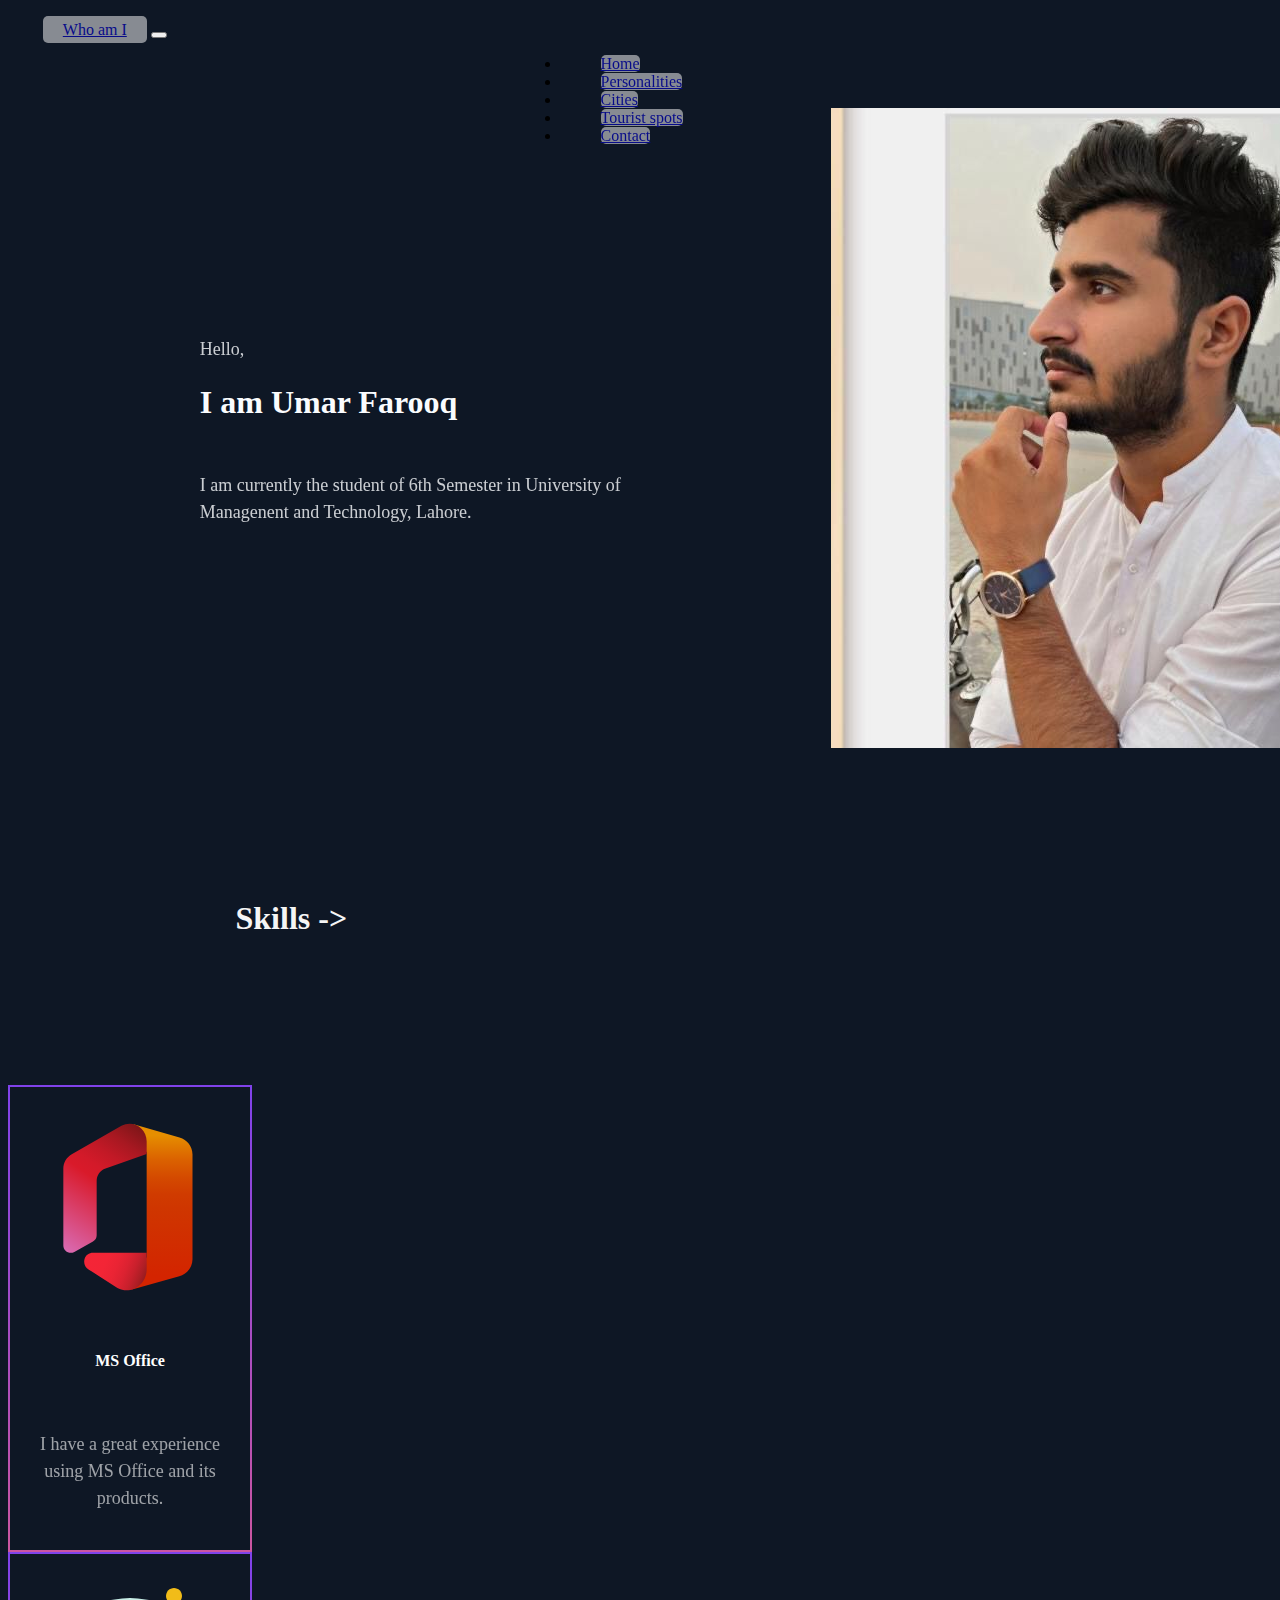
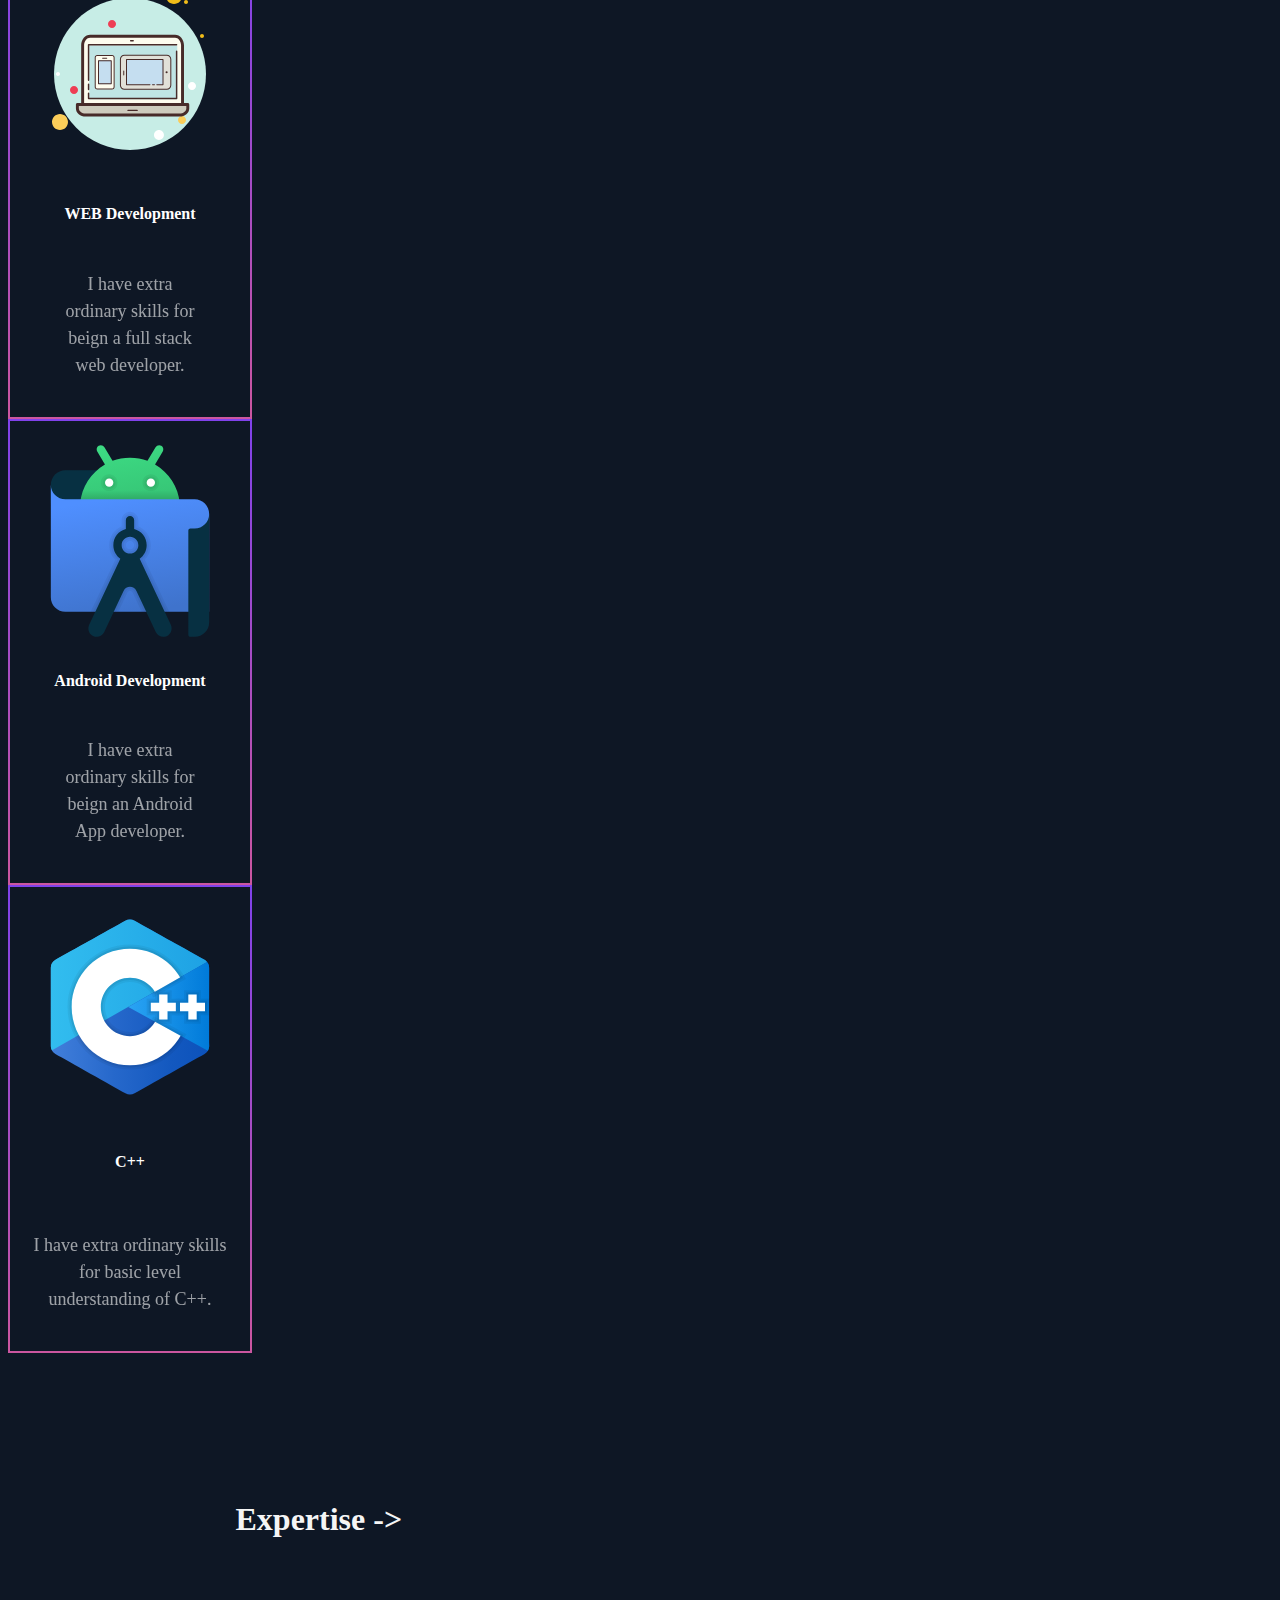
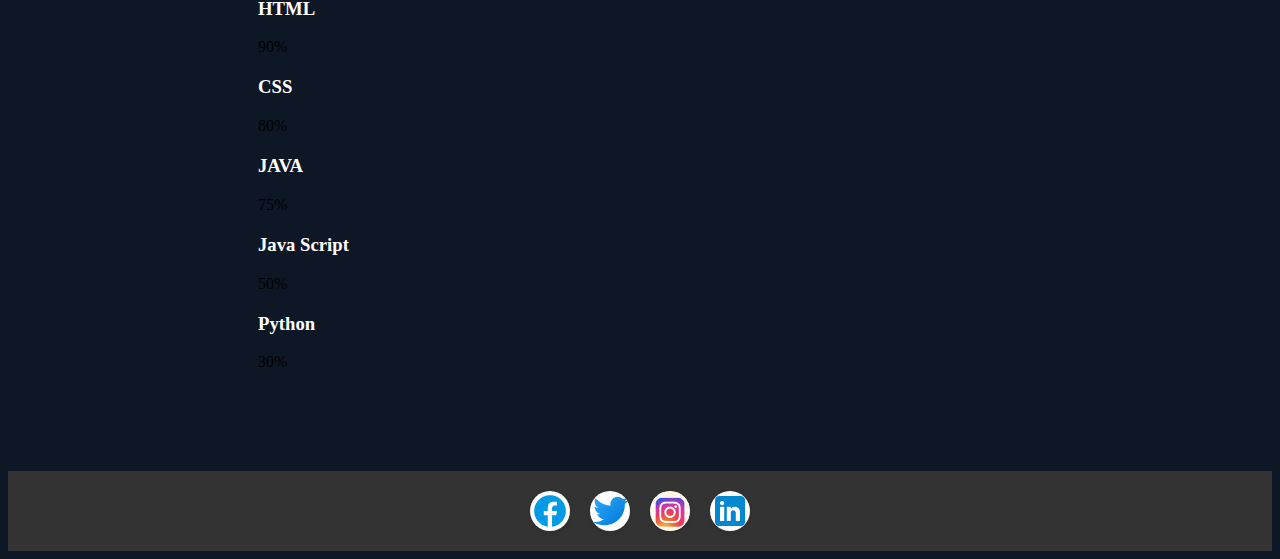
<file: index.html>
<!DOCTYPE html>
<html lang="en">
  <head>
    <meta charset="UTF-8" />
    <meta http-equiv="X-UA-Compatible" content="IE=edge" />
    <meta name="viewport" content="width=device-width, initial-scale=1.0" />
    <link
      href="https://cdn.jsdelivr.net/npm/bootstrap@5.3.0-alpha3/dist/css/bootstrap.min.css"
      rel="stylesheet"
      integrity="sha384-KK94CHFLLe+nY2dmCWGMq91rCGa5gtU4mk92HdvYe+M/SXH301p5ILy+dN9+nJOZ"
      crossorigin="anonymous"
    />
    <link rel="stylesheet" href="style.css" />
    <title>Personal Website</title>
  </head>
  <body style="background-color: rgb(14, 23, 37)">
    <!-- <section class="sections">
      <div class="navigation">
        
      </div>
    </section> -->
    <section class="sections">
      <div class="container-fluid">
        <!-- <div class="navigation"> -->
        <nav class="navbar navbar-expand-lg bg-body-tertiary" id="total_nav" >
          <div class="container-fluid">
            <a class="navbar-brand" href="index.html">Who am I</a>
            <button style="color: white;"
              class="navbar-toggler"
              type="button"
              data-bs-toggle="collapse"
              data-bs-target="#navbarSupportedContent"
              aria-controls="navbarSupportedContent"
              aria-expanded="false"
              aria-label="Toggle navigation"
            >
              <span class="navbar-toggler-icon"></span>
            </button>
            <div class="collapse navbar-collapse" id="navbarSupportedContent">
              <ul class="navbar-nav me-auto mb-2 mb-lg-0">
                <li class="nav-item">
                  <a
                    class="nav-link active"
                    aria-current="page"
                    href="index.html"
                    >Home</a
                  >
                </li>
                <li class="nav-item">
                  <a class="nav-link" href="personalities.html"
                    >Personalities</a
                  >
                </li>
                <li class="nav-item dropdown">
                  <a class="nav-link" href="cities.html">Cities </a>
                </li>
                <li class="nav-item dropdown">
                  <a class="nav-link" href="Tspots.html">Tourist spots </a>
                </li>
                <li class="nav-item dropdown">
                  <a class="nav-link" href="ContactUs.html"> Contact </a>
                </li>
              </ul>
            </div>
          </div>
        </nav>
        <!-- </div> -->
        <div class="main_intro">
          <div class="content">
            <div class="hello">
              <p>Hello,</p>
            </div>
            <div class="title">
              <h1>I am Umar Farooq</h1>
            </div>
            <div class="description">
              <p>
                I am currently the student of 6th Semester in University of
                Managenent and Technology, Lahore.
              </p>
            </div>
          </div>

          <div class="dp">
            <!-- <img src="dp.jpeg" alt="image not found" /> -->
            <img src="dp.jpeg" class="img-fluid" alt="..." />
          </div>
        </div>
      </div>
    </section>
    <section class="skills-sections">
      <div class="container-fluid">
        <div class="section-title">
          <h1>Skills -></h1>
        </div>
        <div class="container text-center" id="skills">
          <div class="row g-2" id="row-g2">
            <div class="col-6">
              <div class="p-3">
                <div class="card1">
                  <div class="logo">
                    <svg
                      xmlns="http://www.w3.org/2000/svg"
                      viewBox="0 0 48 48"
                      width="200px"
                      height="200px"
                    >
                      <linearGradient
                        id="Yjxgqidz2JT1PABcYtFE5a"
                        x1="31.645"
                        x2="31.645"
                        y1="6.839"
                        y2="40.615"
                        gradientUnits="userSpaceOnUse"
                      >
                        <stop offset="0" stop-color="#e68e00" />
                        <stop offset=".036" stop-color="#e38400" />
                        <stop offset=".171" stop-color="#db6200" />
                        <stop offset=".299" stop-color="#d44a00" />
                        <stop offset=".417" stop-color="#d03b00" />
                        <stop offset=".515" stop-color="#cf3600" />
                        <stop offset=".878" stop-color="#d22900" />
                        <stop offset="1" stop-color="#d42400" />
                      </linearGradient>
                      <path
                        fill="url(#Yjxgqidz2JT1PABcYtFE5a)"
                        d="M35.883,7.341C37.726,7.85,39,9.508,39,11.397v25.162c0,1.906-1.301,3.57-3.168,4.065	L24.29,43.863L28,36V11l-3.148-6.885L35.883,7.341z"
                      />
                      <linearGradient
                        id="Yjxgqidz2JT1PABcYtFE5b"
                        x1="13.922"
                        x2="29.051"
                        y1="34.951"
                        y2="41.073"
                        gradientUnits="userSpaceOnUse"
                      >
                        <stop offset="0" stop-color="#f52537" />
                        <stop offset=".293" stop-color="#f32536" />
                        <stop offset=".465" stop-color="#ea2434" />
                        <stop offset=".605" stop-color="#dc2231" />
                        <stop offset=".729" stop-color="#c8202c" />
                        <stop offset=".841" stop-color="#ae1e25" />
                        <stop offset=".944" stop-color="#8f1a1d" />
                        <stop offset="1" stop-color="#7a1818" />
                      </linearGradient>
                      <path
                        fill="url(#Yjxgqidz2JT1PABcYtFE5b)"
                        d="M28,35v3.927c0,3.803-3.824,6.249-7.019,4.491l-6.936-4.445	c-0.802-0.466-1.236-1.462-0.964-2.457C13.334,35.59,14.202,35,15.115,35H28z"
                      />
                      <linearGradient
                        id="Yjxgqidz2JT1PABcYtFE5c"
                        x1="5.382"
                        x2="25.874"
                        y1="32.289"
                        y2="1.78"
                        gradientUnits="userSpaceOnUse"
                      >
                        <stop offset="0" stop-color="#d96ab1" />
                        <stop offset=".137" stop-color="#d9538b" />
                        <stop offset=".495" stop-color="#d91a2a" />
                        <stop offset=".575" stop-color="#d31a29" />
                        <stop offset=".68" stop-color="#c21926" />
                        <stop offset=".8" stop-color="#a71821" />
                        <stop offset=".929" stop-color="#811619" />
                        <stop offset="1" stop-color="#691515" />
                      </linearGradient>
                      <path
                        fill="url(#Yjxgqidz2JT1PABcYtFE5c)"
                        d="M21.946,4.526l-11.924,6.786C8.772,12.024,8,13.351,8,14.789v18.429	c0,1.357,1.459,2.215,2.645,1.554l4.472-2.491C15.662,31.978,16,31.402,16,30.778V17.743c0-1.307,0.78-2.48,1.963-2.949L28,11.308	v-3.09C28,5.014,24.669,2.983,21.946,4.526z"
                      />
                    </svg>
                  </div>
                  <div class="card-title">
                    <h4>MS Office</h4>
                  </div>
                  <div class="card-description">
                    <p>
                      I have a great experience using MS Office and its
                      products.
                    </p>
                  </div>
                </div>
              </div>
            </div>
            <div class="col-6">
              <div class="p-3">
                <div class="last-card1">
                  <div class="logo">
                    <svg
                      xmlns="http://www.w3.org/2000/svg"
                      viewBox="0 0 100 100"
                      width="200px"
                      height="200px"
                    >
                      <path
                        fill="#c7ede6"
                        d="M50,12c-20.987,0-38,17.013-38,38s17.013,38,38,38s38-17.013,38-38S70.987,12,50,12z"
                      />
                      <path
                        fill="#fdfcee"
                        d="M76.261,65.259V35.677c0-2.523-1.685-4.587-3.746-4.587H30.066c-2.06,0-3.746,2.064-3.746,4.587 v29.582"
                      />
                      <path
                        fill="#c0e5e4"
                        d="M73.633,38.731v23.901H29.607v-3.042v-9.56v-14.34h43.082h0.944V38.731z"
                      />
                      <path
                        fill="#e1e0d8"
                        d="M70.524,55.835c0,1.02-0.894,1.849-1.994,1.849H47.089c-1.1,0-1.994-0.829-1.994-1.849V42.443 c0-1.02,0.894-1.849,1.994-1.849H68.53c1.1,0,1.994,0.829,1.994,1.849C70.524,42.443,70.524,55.835,70.524,55.835z"
                      />
                      <path
                        fill="#fff"
                        d="M64.483,78.034c-1.371,0-2.483,1.112-2.483,2.483S63.112,83,64.483,83s2.483-1.112,2.483-2.483 S65.854,78.034,64.483,78.034z M14,49c-0.552,0-1,0.448-1,1s0.448,1,1,1c0.552,0,1-0.448,1-1S14.552,49,14,49z"
                      />
                      <path
                        fill="#f1bc19"
                        d="M78,13c-0.552,0-1,0.448-1,1s0.448,1,1,1s1-0.448,1-1S78.552,13,78,13z"
                      />
                      <path
                        fill="#f1bc19"
                        d="M72,7c-2.209,0-4,1.791-4,4s1.791,4,4,4s4-1.791,4-4S74.209,7,72,7z"
                      />
                      <path
                        fill="#fbcd59"
                        d="M76,71c-1.105,0-2,0.895-2,2s0.895,2,2,2s2-0.895,2-2S77.105,71,76,71z M15,70 c-2.209,0-4,1.791-4,4s1.791,4,4,4s4-1.791,4-4S17.209,70,15,70z"
                      />
                      <path
                        fill="#ee3e54"
                        d="M41,23c-1.105,0-2,0.895-2,2s0.895,2,2,2s2-0.895,2-2S42.105,23,41,23z"
                      />
                      <path
                        fill="#f1bc19"
                        d="M86,30c-0.552,0-1,0.448-1,1s0.448,1,1,1s1-0.448,1-1S86.552,30,86,30z"
                      />
                      <path
                        fill="#ee3e54"
                        d="M22,56c-1.105,0-2,0.895-2,2s0.895,2,2,2s2-0.895,2-2S23.105,56,22,56z"
                      />
                      <path
                        fill="#fff"
                        d="M81,54c-1.105,0-2,0.895-2,2s0.895,2,2,2s2-0.895,2-2S82.105,54,81,54z"
                      />
                      <path
                        fill="#472b29"
                        d="M76.261,65.994c-0.406,0-0.735-0.329-0.735-0.735V35.677c0-2.124-1.35-3.852-3.01-3.852h-42.45 c-1.66,0-3.01,1.728-3.01,3.852v29.582c0,0.406-0.329,0.735-0.735,0.735c-0.406,0-0.735-0.329-0.735-0.735V35.677 c0-2.934,2.009-5.322,4.481-5.322h42.45c2.471,0,4.481,2.387,4.481,5.322v29.582C76.996,65.665,76.668,65.994,76.261,65.994z"
                      />
                      <path
                        fill="#cdcbbd"
                        d="M23.693,65.259v1.972c0,1.807,1.862,3.286,4.139,3.286H74.75c2.277,0,4.14-1.478,4.14-3.286v-1.972 H23.693z"
                      />
                      <path
                        fill="#472b29"
                        d="M74.75,71.251H27.832c-2.689,0-4.875-1.805-4.875-4.021v-1.972c0-0.406,0.329-0.735,0.735-0.735 H78.89c0.406,0,0.735,0.329,0.735,0.735v1.972C79.625,69.447,77.438,71.251,74.75,71.251z M24.428,65.994v1.237 c0,1.383,1.559,2.551,3.405,2.551H74.75c1.846,0,3.405-1.167,3.405-2.551v-1.237H24.428z M51.62,33.718h-1.314 c-0.181,0-0.329-0.148-0.329-0.329l0,0c0-0.181,0.148-0.329,0.329-0.329h1.314c0.181,0,0.329,0.148,0.329,0.329l0,0 C51.948,33.571,51.8,33.718,51.62,33.718z"
                      />
                      <path
                        fill="#472b29"
                        d="M53.591,68.545h-4.6c-0.181,0-0.329-0.148-0.329-0.329l0,0c0-0.181,0.148-0.329,0.329-0.329h4.599 c0.181,0,0.329,0.148,0.329,0.329l0,0C53.92,68.397,53.772,68.545,53.591,68.545z M73.304,62.669H29.278 c-0.203,0-0.367-0.164-0.367-0.367v-2.629c0-0.203,0.164-0.367,0.367-0.367c0.204,0,0.367,0.164,0.367,0.367v2.261h43.292V38.646 c0-0.203,0.164-0.367,0.367-0.367c0.204,0,0.367,0.164,0.367,0.367v23.656C73.671,62.505,73.508,62.669,73.304,62.669z M29.278,53.469c-0.203,0-0.367-0.164-0.367-0.367V35.361c0-0.203,0.164-0.367,0.367-0.367h44.027c0.203,0,0.367,0.164,0.367,0.367 c0,0.204-0.164,0.367-0.367,0.367H29.645v17.375C29.645,53.305,29.481,53.469,29.278,53.469z M29.278,58.07 c-0.203,0-0.367-0.164-0.367-0.367v-2.628c0-0.203,0.164-0.367,0.367-0.367c0.204,0,0.367,0.164,0.367,0.367v2.629 C29.645,57.906,29.481,58.07,29.278,58.07z"
                      />
                      <path
                        fill="#fefdef"
                        d="M33.53,57.684c-0.582,0-1.054-0.462-1.054-1.032V41.626c0-0.569,0.472-1.032,1.054-1.032h7.616 c0.582,0,1.054,0.462,1.054,1.032v15.026c0,0.569-0.472,1.032-1.054,1.032L33.53,57.684L33.53,57.684z"
                      />
                      <path
                        fill="#c5def0"
                        d="M34.022,43.19h6.631v11.898h-6.631V43.19z"
                      />
                      <path
                        fill="#c5def0"
                        d="M48.478,55.381V42.649h18.08v12.732H48.478z"
                      />
                      <circle cx="68.308" cy="49.139" r=".525" fill="#472b29" />
                      <path
                        fill="#472b29"
                        d="M41.062,57.788h-7.449c-0.689,0-1.25-0.561-1.25-1.25V41.741c0-0.689,0.561-1.25,1.25-1.25h7.449 c0.689,0,1.25,0.561,1.25,1.25v14.797C42.312,57.227,41.751,57.788,41.062,57.788z M33.613,40.991c-0.414,0-0.75,0.337-0.75,0.75 v14.797c0,0.413,0.336,0.75,0.75,0.75h7.449c0.414,0,0.75-0.337,0.75-0.75V41.741c0-0.413-0.336-0.75-0.75-0.75H33.613z"
                      />
                      <path
                        fill="#472b29"
                        d="M38.388,42.434h-2.1c-0.138,0-0.25-0.112-0.25-0.25s0.112-0.25,0.25-0.25h2.1 c0.138,0,0.25,0.112,0.25,0.25S38.526,42.434,38.388,42.434z"
                      />
                      <path
                        fill="#472b29"
                        d="M68.407,57.897H47.211c-1.241,0-2.25-1.01-2.25-2.25V42.631c0-1.24,1.009-2.25,2.25-2.25h21.196 c1.241,0,2.25,1.01,2.25,2.25v13.016C70.657,56.887,69.648,57.897,68.407,57.897z M47.211,40.881c-0.965,0-1.75,0.785-1.75,1.75 v13.016c0,0.965,0.785,1.75,1.75,1.75h21.196c0.965,0,1.75-0.785,1.75-1.75V42.631c0-0.965-0.785-1.75-1.75-1.75H47.211z"
                      />
                      <path
                        fill="#472b29"
                        d="M40.625,55.131H34.25c-0.138,0-0.25-0.112-0.25-0.25v-11.5c0-0.138,0.112-0.25,0.25-0.25h6.375 c0.138,0,0.25,0.112,0.25,0.25v11.5C40.875,55.019,40.763,55.131,40.625,55.131z M34.5,54.631h5.875v-11H34.5V54.631z"
                      />
                      <path
                        fill="#472b29"
                        d="M46.875,50.756c-0.138,0-0.25-0.112-0.25-0.25v-2c0-0.138,0.112-0.25,0.25-0.25 s0.25,0.112,0.25,0.25v2C47.125,50.644,47.013,50.756,46.875,50.756z"
                      />
                      <path
                        fill="#472b29"
                        d="M66.5,55.631h-3.125c-0.138,0-0.25-0.112-0.25-0.25s0.112-0.25,0.25-0.25h2.875V43.006H48.5v12.125 H60c0.138,0,0.25,0.112,0.25,0.25s-0.112,0.25-0.25,0.25H48.25c-0.138,0-0.25-0.112-0.25-0.25V42.756c0-0.138,0.112-0.25,0.25-0.25 H66.5c0.138,0,0.25,0.112,0.25,0.25v12.625C66.75,55.519,66.638,55.631,66.5,55.631z"
                      />
                      <path
                        fill="#472b29"
                        d="M62.25,55.631h-1c-0.138,0-0.25-0.112-0.25-0.25s0.112-0.25,0.25-0.25h1 c0.138,0,0.25,0.112,0.25,0.25S62.388,55.631,62.25,55.631z"
                      />
                    </svg>
                  </div>
                  <div class="card-title">
                    <h4>WEB Development</h4>
                  </div>
                  <div class="card-description">
                    <p>
                      I have extra ordinary skills for beign a full stack web
                      developer.
                    </p>
                  </div>
                </div>
              </div>
            </div>
          </div>
          <div class="row g-2" id="row-g2">
            <div class="col-6">
              <div class="p-3">
                <div class="last-card1">
                  <div class="logo">
                    <svg
                      xmlns="http://www.w3.org/2000/svg"
                      viewBox="0 0 48 48"
                      width="200px"
                      height="200px"
                    >
                      <linearGradient
                        id="2BO4kwcwzS8K~3Z74MpJma"
                        x1="5"
                        x2="18.125"
                        y1="11"
                        y2="11"
                        gradientUnits="userSpaceOnUse"
                      >
                        <stop offset=".143" stop-color="#073042" />
                        <stop offset="1" stop-color="#073042" />
                      </linearGradient>
                      <path
                        fill="url(#2BO4kwcwzS8K~3Z74MpJma)"
                        d="M18.125,7L18,15H5c0,0,0-2.567,0-4.5S6.567,7,8.5,7S18.125,7,18.125,7z"
                      />
                      <linearGradient
                        id="2BO4kwcwzS8K~3Z74MpJmb"
                        x1="21.417"
                        x2="24.385"
                        y1=".205"
                        y2="17.039"
                        gradientUnits="userSpaceOnUse"
                      >
                        <stop offset="0" stop-color="#3ddc84" />
                        <stop offset=".794" stop-color="#37c777" />
                      </linearGradient>
                      <path
                        fill="url(#2BO4kwcwzS8K~3Z74MpJmb)"
                        d="M30.009,5.627l1.85-3.117 c0.282-0.475,0.125-1.089-0.349-1.371c-0.475-0.283-1.088-0.125-1.371,0.349l-1.945,3.276C26.889,4.276,25.478,4,24,4 s-2.889,0.276-4.195,0.765L17.86,1.489c-0.282-0.474-0.895-0.632-1.371-0.349c-0.475,0.282-0.631,0.896-0.349,1.371l1.85,3.117 c-3.301,1.92-5.608,5.362-5.94,9.373H35.95C35.618,10.989,33.311,7.547,30.009,5.627z"
                      />
                      <linearGradient
                        id="2BO4kwcwzS8K~3Z74MpJmc"
                        x1="24"
                        x2="24"
                        y1="1"
                        y2="15"
                        gradientUnits="userSpaceOnUse"
                      >
                        <stop offset=".772" stop-opacity="0" />
                        <stop offset=".94" stop-opacity=".15" />
                      </linearGradient>
                      <path
                        fill="url(#2BO4kwcwzS8K~3Z74MpJmc)"
                        d="M30.009,5.627l1.85-3.117 c0.282-0.475,0.125-1.089-0.349-1.371c-0.475-0.283-1.088-0.125-1.371,0.349l-1.945,3.276C26.889,4.276,25.478,4,24,4 s-2.889,0.276-4.195,0.765L17.86,1.489c-0.282-0.474-0.895-0.632-1.371-0.349c-0.475,0.282-0.631,0.896-0.349,1.371l1.85,3.117 c-3.301,1.92-5.608,5.362-5.94,9.373H35.95C35.618,10.989,33.311,7.547,30.009,5.627z"
                      />
                      <path
                        d="M19,12c-1.103,0-2-0.897-2-2s0.897-2,2-2s2,0.897,2,2S20.103,12,19,12z M19,9.999V10V9.999z"
                        opacity=".05"
                      />
                      <path
                        d="M19,11.5c-0.827,0-1.5-0.673-1.5-1.5s0.673-1.5,1.5-1.5s1.5,0.673,1.5,1.5S19.827,11.5,19,11.5z"
                        opacity=".05"
                      />
                      <circle cx="19" cy="10" r="1" fill="#fff" />
                      <g>
                        <path
                          d="M29,12c-1.103,0-2-0.897-2-2s0.897-2,2-2s2,0.897,2,2S30.103,12,29,12z M29,9.999V10V9.999z"
                          opacity=".05"
                        />
                        <path
                          d="M29,11.5c-0.827,0-1.5-0.673-1.5-1.5s0.673-1.5,1.5-1.5s1.5,0.673,1.5,1.5S29.827,11.5,29,11.5z"
                          opacity=".05"
                        />
                        <circle cx="29" cy="10" r="1" fill="#fff" />
                      </g>
                      <linearGradient
                        id="2BO4kwcwzS8K~3Z74MpJmd"
                        x1="20.52"
                        x2="26.881"
                        y1="7.763"
                        y2="43.842"
                        gradientUnits="userSpaceOnUse"
                      >
                        <stop offset=".155" stop-color="#4f8fff" />
                        <stop offset=".925" stop-color="#3f73cc" />
                      </linearGradient>
                      <path
                        fill="url(#2BO4kwcwzS8K~3Z74MpJmd)"
                        d="M39.5,14c-0.494,0-30.14,0-31,0 C6.567,14,5,12.433,5,10.5c0,0.001,0,25.067,0,27S6.567,41,8.5,41C9.36,41,43,41,43,41s0-21.567,0-23.5S41.433,14,39.5,14z"
                      />
                      <linearGradient
                        id="2BO4kwcwzS8K~3Z74MpJme"
                        x1="38.092"
                        x2="43.041"
                        y1="18.365"
                        y2="46.43"
                        gradientUnits="userSpaceOnUse"
                      >
                        <stop offset=".143" stop-color="#073042" />
                        <stop offset="1" stop-color="#073042" />
                      </linearGradient>
                      <path
                        fill="url(#2BO4kwcwzS8K~3Z74MpJme)"
                        d="M39.5,21h-1c-0.276,0-0.5,0.224-0.5,0.5 v25c0,0.276,0.224,0.5,0.5,0.5h1c1.933,0,3.5-1.567,3.5-3.5v-26C43,19.433,41.433,21,39.5,21z"
                      />
                      <g>
                        <path
                          d="M15.119,41h5.526l2.26-4.802c0.205-0.435,0.614-0.695,1.095-0.695s0.89,0.26,1.095,0.695L27.354,41 h5.527l-5.936-12.612C27.926,27.535,28.5,26.297,28.5,25c0-1.909-1.215-3.596-3-4.227V19c0-0.827-0.673-1.5-1.5-1.5 s-1.5,0.673-1.5,1.5v1.773c-1.785,0.631-3,2.318-3,4.227c0,1.297,0.574,2.535,1.555,3.388L15.119,41z M24,23.5 c0.827,0,1.5,0.673,1.5,1.5s-0.673,1.5-1.5,1.5s-1.5-0.673-1.5-1.5S23.173,23.5,24,23.5z"
                          opacity=".05"
                        />
                        <path
                          d="M14.567,41h6.631l2.16-4.589c0.173-0.368,0.507-0.408,0.643-0.408s0.469,0.04,0.643,0.408 L26.802,41h6.631l-5.881-12.497C28.47,27.573,29,26.314,29,25c0-2.001-1.201-3.782-3-4.567V19c0-1.103-0.897-2-2-2s-2,0.897-2,2 v1.433c-1.799,0.785-3,2.565-3,4.567c0,1.314,0.53,2.573,1.448,3.503L14.567,41z M24,24c0.551,0,1,0.449,1,1s-0.449,1-1,1 s-1-0.449-1-1S23.449,24,24,24z"
                          opacity=".05"
                        />
                        <linearGradient
                          id="2BO4kwcwzS8K~3Z74MpJmf"
                          x1="19.382"
                          x2="24.591"
                          y1="18.799"
                          y2="48.338"
                          gradientUnits="userSpaceOnUse"
                        >
                          <stop offset="0" stop-color="#073042" />
                          <stop offset=".857" stop-color="#073042" />
                        </linearGradient>
                        <path
                          fill="url(#2BO4kwcwzS8K~3Z74MpJmf)"
                          d="M33.768,44.061l-7.444-15.819 C27.335,27.515,28,26.337,28,25c0-1.858-1.28-3.411-3-3.858V19c0-0.552-0.448-1-1-1s-1,0.448-1,1v2.142c-1.72,0.447-3,2-3,3.858 c0,1.337,0.665,2.515,1.676,3.242l-7.44,15.811c-0.424,0.901-0.201,2.025,0.62,2.588c1.047,0.718,2.437,0.309,2.954-0.79 l4.643-9.866c0.616-1.309,2.479-1.309,3.095,0l4.643,9.866C30.531,46.576,31.25,47,32.001,47c0.411,0,0.832-0.128,1.203-0.402 C33.982,46.024,34.18,44.936,33.768,44.061z M24,23c1.103,0,2,0.897,2,2s-0.897,2-2,2s-2-0.897-2-2S22.897,23,24,23z"
                        />
                      </g>
                    </svg>
                  </div>
                  <div class="card-title">
                    <h4>Android Development</h4>
                  </div>
                  <div class="card-description">
                    <p>
                      I have extra ordinary skills for beign an Android App
                      developer.
                    </p>
                  </div>
                </div>
              </div>
            </div>
            <div class="col-6">
              <div class="p-3">
                <div class="card1">
                  <div class="logo">
                    <svg
                      xmlns="http://www.w3.org/2000/svg"
                      viewBox="0 0 48 48"
                      width="200px"
                      height="200px"
                      fill-rule="evenodd"
                      clip-rule="evenodd"
                    >
                      <linearGradient
                        id="Ey3AfYdg0JtJGx7I73Eu7a"
                        x1="5"
                        x2="43"
                        y1="24"
                        y2="24"
                        gradientUnits="userSpaceOnUse"
                      >
                        <stop offset=".002" stop-color="#427fdb" />
                        <stop offset=".397" stop-color="#2668cb" />
                        <stop offset=".763" stop-color="#1358bf" />
                        <stop offset="1" stop-color="#0c52bb" />
                      </linearGradient>
                      <path
                        fill="url(#Ey3AfYdg0JtJGx7I73Eu7a)"
                        fill-rule="evenodd"
                        d="M22.903,3.286c0.679-0.381,1.515-0.381,2.193,0	c3.355,1.883,13.451,7.551,16.807,9.434C42.582,13.1,43,13.804,43,14.566c0,3.766,0,15.101,0,18.867	c0,0.762-0.418,1.466-1.097,1.847c-3.355,1.883-13.451,7.551-16.807,9.434c-0.679,0.381-1.515,0.381-2.193,0	c-3.355-1.883-13.451-7.551-16.807-9.434C5.418,34.899,5,34.196,5,33.434c0-3.766,0-15.101,0-18.867	c0-0.762,0.418-1.466,1.097-1.847C9.451,10.837,19.549,5.169,22.903,3.286z"
                        clip-rule="evenodd"
                      />
                      <linearGradient
                        id="Ey3AfYdg0JtJGx7I73Eu7b"
                        x1="5"
                        x2="42.487"
                        y1="18.702"
                        y2="18.702"
                        gradientUnits="userSpaceOnUse"
                      >
                        <stop offset="0" stop-color="#32bdef" />
                        <stop offset="1" stop-color="#1ea2e4" />
                      </linearGradient>
                      <path
                        fill="url(#Ey3AfYdg0JtJGx7I73Eu7b)"
                        fill-rule="evenodd"
                        d="M5.304,34.404C5.038,34.048,5,33.71,5,33.255c0-3.744,0-15.014,0-18.759c0-0.758,0.417-1.458,1.094-1.836	c3.343-1.872,13.405-7.507,16.748-9.38c0.677-0.379,1.594-0.371,2.271,0.008c3.343,1.872,13.371,7.459,16.714,9.331	c0.27,0.152,0.476,0.335,0.66,0.576L5.304,34.404z"
                        clip-rule="evenodd"
                      />
                      <path
                        fill="#fff"
                        fill-rule="evenodd"
                        d="M24,10c7.727,0,14,6.273,14,14s-6.273,14-14,14s-14-6.273-14-14	S16.273,10,24,10z M24,17c3.863,0,7,3.136,7,7c0,3.863-3.137,7-7,7s-7-3.137-7-7C17,20.136,20.136,17,24,17z"
                        clip-rule="evenodd"
                      />
                      <linearGradient
                        id="Ey3AfYdg0JtJGx7I73Eu7c"
                        x1="23.593"
                        x2="43"
                        y1="23.852"
                        y2="23.852"
                        gradientUnits="userSpaceOnUse"
                      >
                        <stop offset="0" stop-color="#2aa4f4" />
                        <stop offset="1" stop-color="#007ad9" />
                      </linearGradient>
                      <path
                        fill="url(#Ey3AfYdg0JtJGx7I73Eu7c)"
                        fill-rule="evenodd"
                        d="M42.485,13.205c0.516,0.483,0.506,1.211,0.506,1.784c0,3.795-0.032,14.589,0.009,18.384c0.004,0.396-0.127,0.813-0.323,1.127	L23.593,24L42.485,13.205z"
                        clip-rule="evenodd"
                      />
                      <g opacity=".05">
                        <path
                          d="M33,21v2h2v2h-2v2h-2v-2h-2v-2h2v-2H33 M34,20h-1h-2h-1v1v1h-1h-1v1v2v1h1h1v1v1h1h2h1v-1v-1h1h1v-1v-2v-1h-1h-1v-1V20 L34,20z"
                        />
                        <path
                          d="M40,21v2h2v2h-2v2h-2v-2h-2v-2h2v-2H40 M41,20h-1h-2h-1v1v1h-1h-1v1v2v1h1h1v1v1h1h2h1v-1v-1h1h1v-1v-2v-1h-1h-1v-1V20 L41,20z"
                        />
                      </g>
                      <g opacity=".07">
                        <path
                          d="M33,21v2h2v2h-2v2h-2v-2h-2v-2h2v-2H33 M33.5,20.5H33h-2h-0.5V21v1.5H29h-0.5V23v2v0.5H29h1.5V27v0.5H31h2h0.5V27v-1.5H35 h0.5V25v-2v-0.5H35h-1.5V21V20.5L33.5,20.5z"
                        />
                        <path
                          d="M40,21v2h2v2h-2v2h-2v-2h-2v-2h2v-2H40 M40.5,20.5H40h-2h-0.5V21v1.5H36h-0.5V23v2v0.5H36h1.5V27v0.5H38h2h0.5V27v-1.5H42 h0.5V25v-2v-0.5H42h-1.5V21V20.5L40.5,20.5z"
                        />
                      </g>
                      <polygon
                        fill="#fff"
                        points="33,21 31,21 31,23 29,23 29,25 31,25 31,27 33,27 33,25 35,25 35,23 33,23"
                      />
                      <polygon
                        fill="#fff"
                        points="42,23 40,23 40,21 38,21 38,23 36,23 36,25 38,25 38,27 40,27 40,25 42,25"
                      />
                      <g>
                        <path
                          d="M24,10c5.128,0,9.602,2.771,12.041,6.887l-6.073,3.47C28.737,18.347,26.527,17,24,17c-3.864,0-7,3.136-7,7 c0,3.863,3.137,7,7,7c2.57,0,4.812-1.392,6.029-3.459l6.132,3.374C33.75,35.142,29.21,38,24,38c-7.727,0-14-6.273-14-14 S16.273,10,24,10 M24,9C15.729,9,9,15.729,9,24s6.729,15,15,15c5.367,0,10.36-2.908,13.03-7.59l0.503-0.882l-0.89-0.49 l-6.132-3.374l-0.851-0.468l-0.493,0.837C28.09,28.863,26.11,30,24,30c-3.308,0-6-2.692-6-6s2.692-6,6-6 c2.099,0,4.011,1.076,5.115,2.879l0.507,0.828l0.842-0.481l6.073-3.47l0.882-0.504l-0.518-0.874C34.205,11.827,29.262,9,24,9L24,9 z"
                          opacity=".05"
                        />
                        <path
                          d="M24,10c5.128,0,9.602,2.771,12.041,6.887l-6.073,3.47C28.737,18.347,26.527,17,24,17c-3.864,0-7,3.136-7,7 c0,3.863,3.137,7,7,7c2.57,0,4.812-1.392,6.029-3.459l6.132,3.374C33.75,35.142,29.21,38,24,38c-7.727,0-14-6.273-14-14 S16.273,10,24,10 M24,9.5C16.005,9.5,9.5,16.005,9.5,24S16.005,38.5,24,38.5c5.188,0,10.014-2.812,12.595-7.337l0.252-0.441 l-0.445-0.245l-6.132-3.374l-0.425-0.234l-0.246,0.418C28.431,29.269,26.286,30.5,24,30.5c-3.584,0-6.5-2.916-6.5-6.5 s2.916-6.5,6.5-6.5c2.275,0,4.346,1.166,5.542,3.118l0.253,0.414l0.421-0.241l6.073-3.47l0.441-0.252l-0.259-0.437 C33.864,12.233,29.086,9.5,24,9.5L24,9.5z"
                          opacity=".07"
                        />
                      </g>
                    </svg>
                  </div>
                  <div class="card-title">
                    <h4>C++</h4>
                  </div>
                  <div class="card-description">
                    <p>
                      I have extra ordinary skills for basic level understanding
                      of C++.
                    </p>
                  </div>
                </div>
              </div>
            </div>
          </div>
        </div>
      </div>
    </section>

    <!-- Progress Bars -->

    <section class="sections">
      <div class="container-fluid">
        <div class="section-title">
          <h1>Expertise -></h1>
        </div>
        <div class="progress-div">
          <div class="progress-name">
            <h3>HTML</h3>
          </div>
          <div class="progress-bar-status">
            <div
              class="progress"
              role="progressbar"
              aria-label="Basic example"
              aria-valuenow="0"
              aria-valuemin="0"
              aria-valuemax="100"
            >
              <div class="progress-bar" style="width: 90%">90%</div>
            </div>
            <!-- <div class="progress-status">Advacned</div> -->
          </div>
          <div class="progress-name">
            <h3>CSS</h3>
          </div>
          <div
            class="progress"
            role="progressbar"
            aria-label="Basic example"
            aria-valuenow="25"
            aria-valuemin="0"
            aria-valuemax="100"
          >
            <div class="progress-bar" style="width: 80%">80%</div>
          </div>

          <div class="progress-name">
            <h3>JAVA</h3>
          </div>
          <div
            class="progress"
            role="progressbar"
            aria-label="Basic example"
            aria-valuenow="75"
            aria-valuemin="0"
            aria-valuemax="100"
          >
            <div class="progress-bar" style="width: 75%">75%</div>
          </div>
          <div class="progress-name">
            <h3>Java Script</h3>
          </div>
          <div
            class="progress"
            role="progressbar"
            aria-label="Basic example"
            aria-valuenow="50"
            aria-valuemin="0"
            aria-valuemax="100"
          >
            <div class="progress-bar" style="width: 50%">50%</div>
          </div>
          <div class="progress-name">
            <h3>Python</h3>
          </div>
          <div
            class="progress"
            role="progressbar"
            aria-label="Basic example"
            aria-valuenow="100"
            aria-valuemin="0"
            aria-valuemax="100"
          >
            <div class="progress-bar" style="width: 30%">30%</div>
          </div>
        </div>
      </div>
    </section>

    <script
      src="https://cdn.jsdelivr.net/npm/bootstrap@5.3.0-alpha3/dist/js/bootstrap.bundle.min.js"
      integrity="sha384-ENjdO4Dr2bkBIFxQpeoTz1HIcje39Wm4jDKdf19U8gI4ddQ3GYNS7NTKfAdVQSZe"
      crossorigin="anonymous"
    ></script>
  </body>
  <footer>
    <ul class="social-icons">
      <li><a href="https://web.facebook.com/profile.php?id=100011387377617" target="_blank"><img src="facebook-icon.png" alt="Facebook"></a></li>
      <li><a href="https://www.twitter.com/your-profile" target="_blank"><img src="twitter-icon.png" alt="Twitter"></a></li>
      <li><a href="https://www.instagram.com/umarfaarukk/" target="_blank"><img src="instagram-icon.png" alt="Instagram"></a></li>
      <li><a href="https://www.linkedin.com/in/umar-farooq-a5702b203/" target="_blank"><img src="linkedin-icon.png" alt="LinkedIn"></a></li>
    </ul>
  </footer>

</html>
</file>
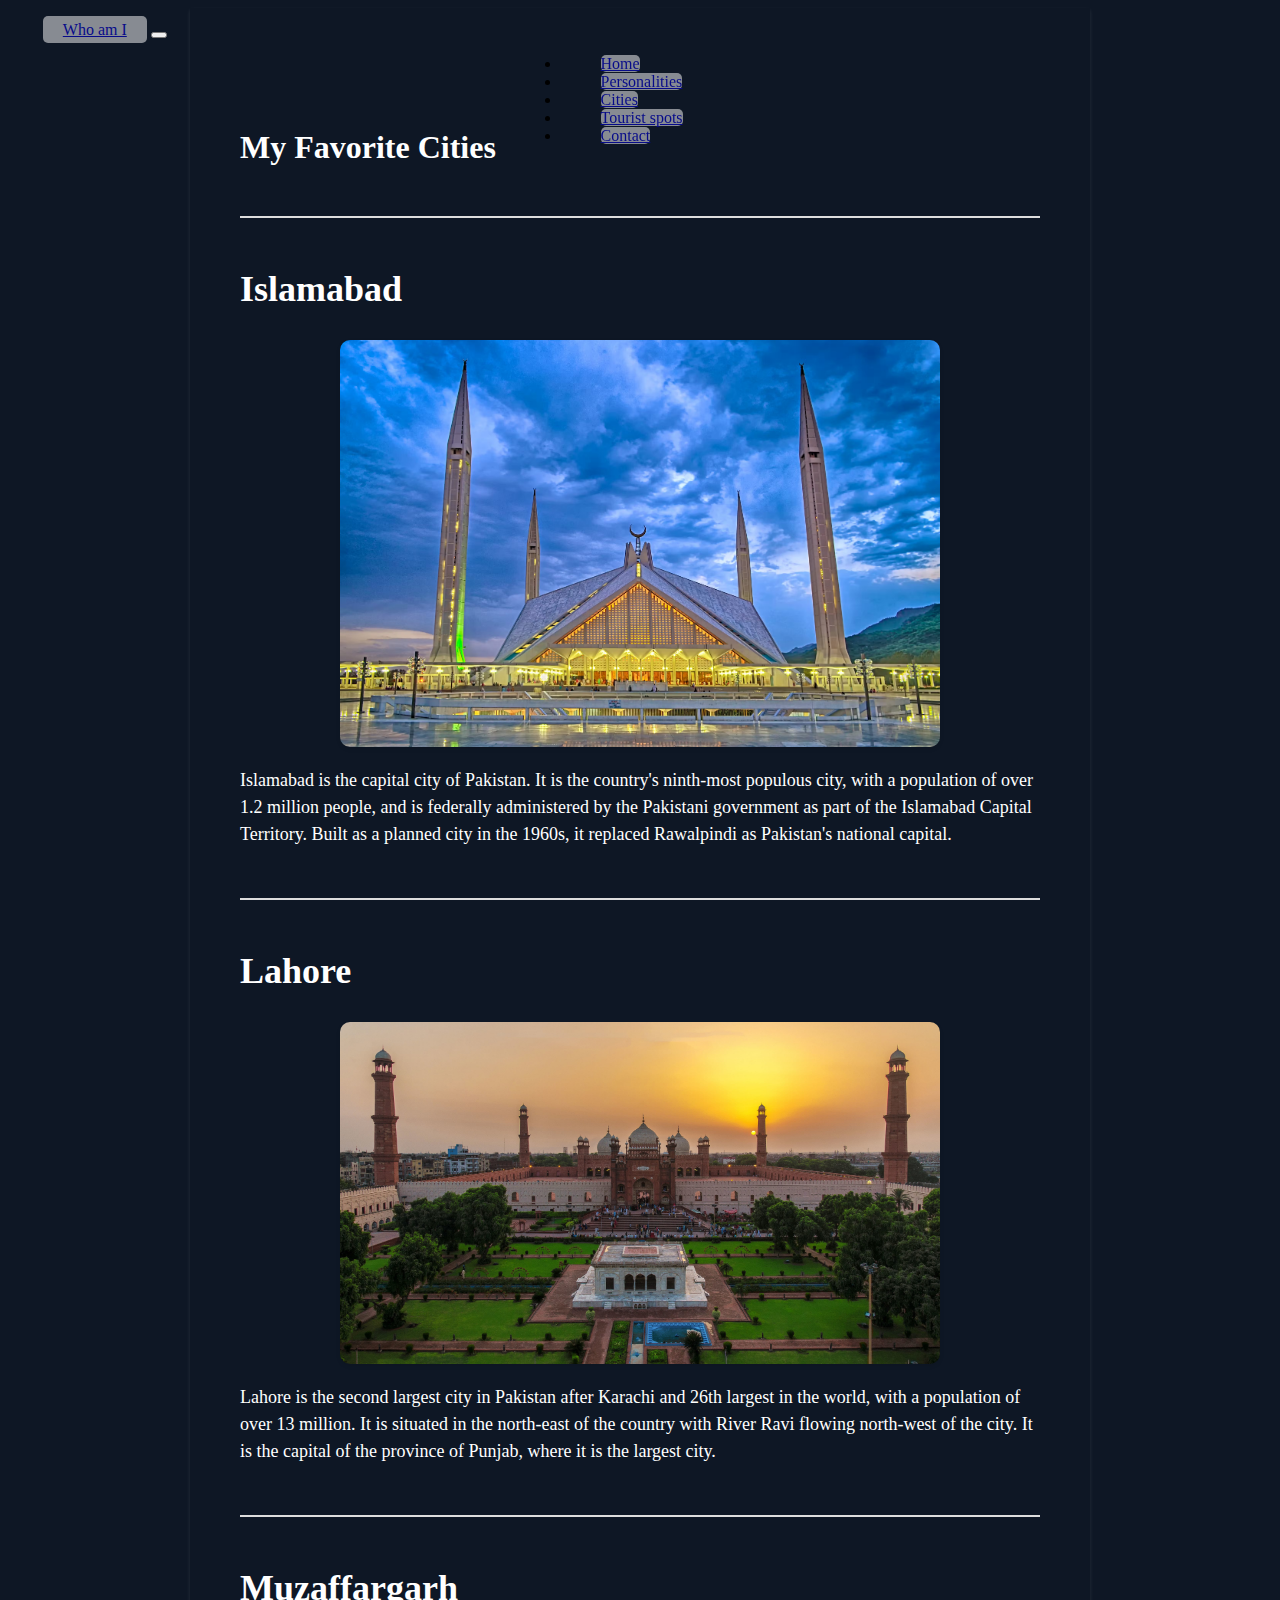
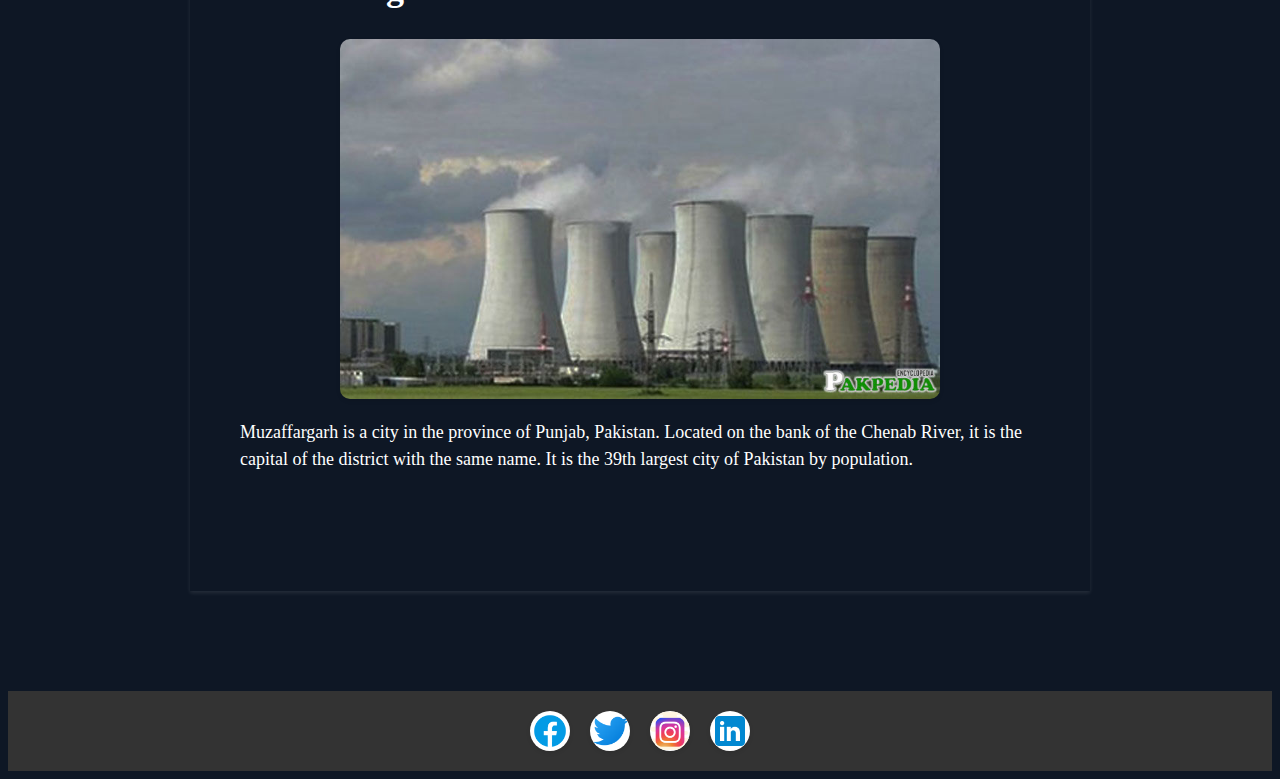
<file: cities.html>
<!DOCTYPE html>
<html lang="en">
  <head>
    <meta charset="UTF-8" />
    <meta http-equiv="X-UA-Compatible" content="IE=edge" />
    <meta name="viewport" content="width=device-width, initial-scale=1.0" />
    <link
      href="https://cdn.jsdelivr.net/npm/bootstrap@5.3.0-alpha3/dist/css/bootstrap.min.css"
      rel="stylesheet"
      integrity="sha384-KK94CHFLLe+nY2dmCWGMq91rCGa5gtU4mk92HdvYe+M/SXH301p5ILy+dN9+nJOZ"
      crossorigin="anonymous"
    />
    <link rel="stylesheet" href="style.css" />
    <title>Fav Cities</title>
  </head>
  <body style="background-color: rgb(14, 23, 37)">
    <section class="sections">
      <div class="container-fluid">
        <nav class="navbar navbar-expand-lg bg-body-tertiary" id="total_nav">
          <div class="container-fluid">
            <a class="navbar-brand" href="index.html">Who am I</a>
            <button
              class="navbar-toggler"
              type="button"
              data-bs-toggle="collapse"
              data-bs-target="#navbarSupportedContent"
              aria-controls="navbarSupportedContent"
              aria-expanded="false"
              aria-label="Toggle navigation"
            >
              <span class="navbar-toggler-icon"></span>
            </button>
            <div class="collapse navbar-collapse" id="navbarSupportedContent">
              <ul class="navbar-nav me-auto mb-2 mb-lg-0">
                <li class="nav-item">
                  <a class="nav-link" aria-current="page" href="index.html"
                    >Home</a
                  >
                </li>
                <li class="nav-item">
                  <a class="nav-link" href="personalities.html"
                    >Personalities</a
                  >
                </li>
                <li class="nav-item dropdown">
                  <a class="nav-link active" href="cities.html">Cities </a>
                </li>
                <li class="nav-item dropdown">
                  <a class="nav-link" href="Tspots.html">Tourist spots </a>
                </li>
                <li class="nav-item dropdown">
                  <a class="nav-link" href="ContactUs.html"> Contact </a>
                </li>
              </ul>
            </div>
          </div>
        </nav>
      </div>
    </section>

    <section>
      <div class="section">
        <h1>My Favorite Cities</h1>
        <hr />
        <h2>Islamabad</h2>
        <img src="islb.png" alt="ISLB" />
        <p>
          Islamabad is the capital city of Pakistan. It is the country's
          ninth-most populous city, with a population of over 1.2 million
          people, and is federally administered by the Pakistani government as
          part of the Islamabad Capital Territory. Built as a planned city in
          the 1960s, it replaced Rawalpindi as Pakistan's national capital.
        </p>
        <hr />
        <h2>Lahore</h2>
        <img src="lhr.jpg" alt="Tokyo" />
        <p>
          Lahore is the second largest city in Pakistan after Karachi and 26th
          largest in the world, with a population of over 13 million. It is
          situated in the north-east of the country with River Ravi flowing
          north-west of the city. It is the capital of the province of Punjab,
          where it is the largest city.
        </p>
        <hr />
        <h2>Muzaffargarh</h2>
        <img src="mzg.jpg" alt="Paris" />
        <p>
          Muzaffargarh is a city in the province of Punjab, Pakistan. Located on
          the bank of the Chenab River, it is the capital of the district with
          the same name. It is the 39th largest city of Pakistan by population.
        </p>
        <!-- <hr /> -->
      </div>
    </section>
    <footer>
      <ul class="social-icons">
        <li>
          <a
            href="https://web.facebook.com/profile.php?id=100011387377617"
            target="_blank"
            ><img src="facebook-icon.png" alt="Facebook"
          /></a>
        </li>
        <li>
          <a href="https://www.twitter.com/your-profile" target="_blank"
            ><img src="twitter-icon.png" alt="Twitter"
          /></a>
        </li>
        <li>
          <a href="https://www.instagram.com/umarfaarukk/" target="_blank"
            ><img src="instagram-icon.png" alt="Instagram"
          /></a>
        </li>
        <li>
          <a
            href="https://www.linkedin.com/in/umar-farooq-a5702b203/"
            target="_blank"
            ><img src="linkedin-icon.png" alt="LinkedIn"
          /></a>
        </li>
      </ul>
    </footer>
    <script
      src="https://cdn.jsdelivr.net/npm/bootstrap@5.3.0-alpha3/dist/js/bootstrap.bundle.min.js"
      integrity="sha384-ENjdO4Dr2bkBIFxQpeoTz1HIcje39Wm4jDKdf19U8gI4ddQ3GYNS7NTKfAdVQSZe"
      crossorigin="anonymous"
    ></script>
  </body>
</html>
</file>
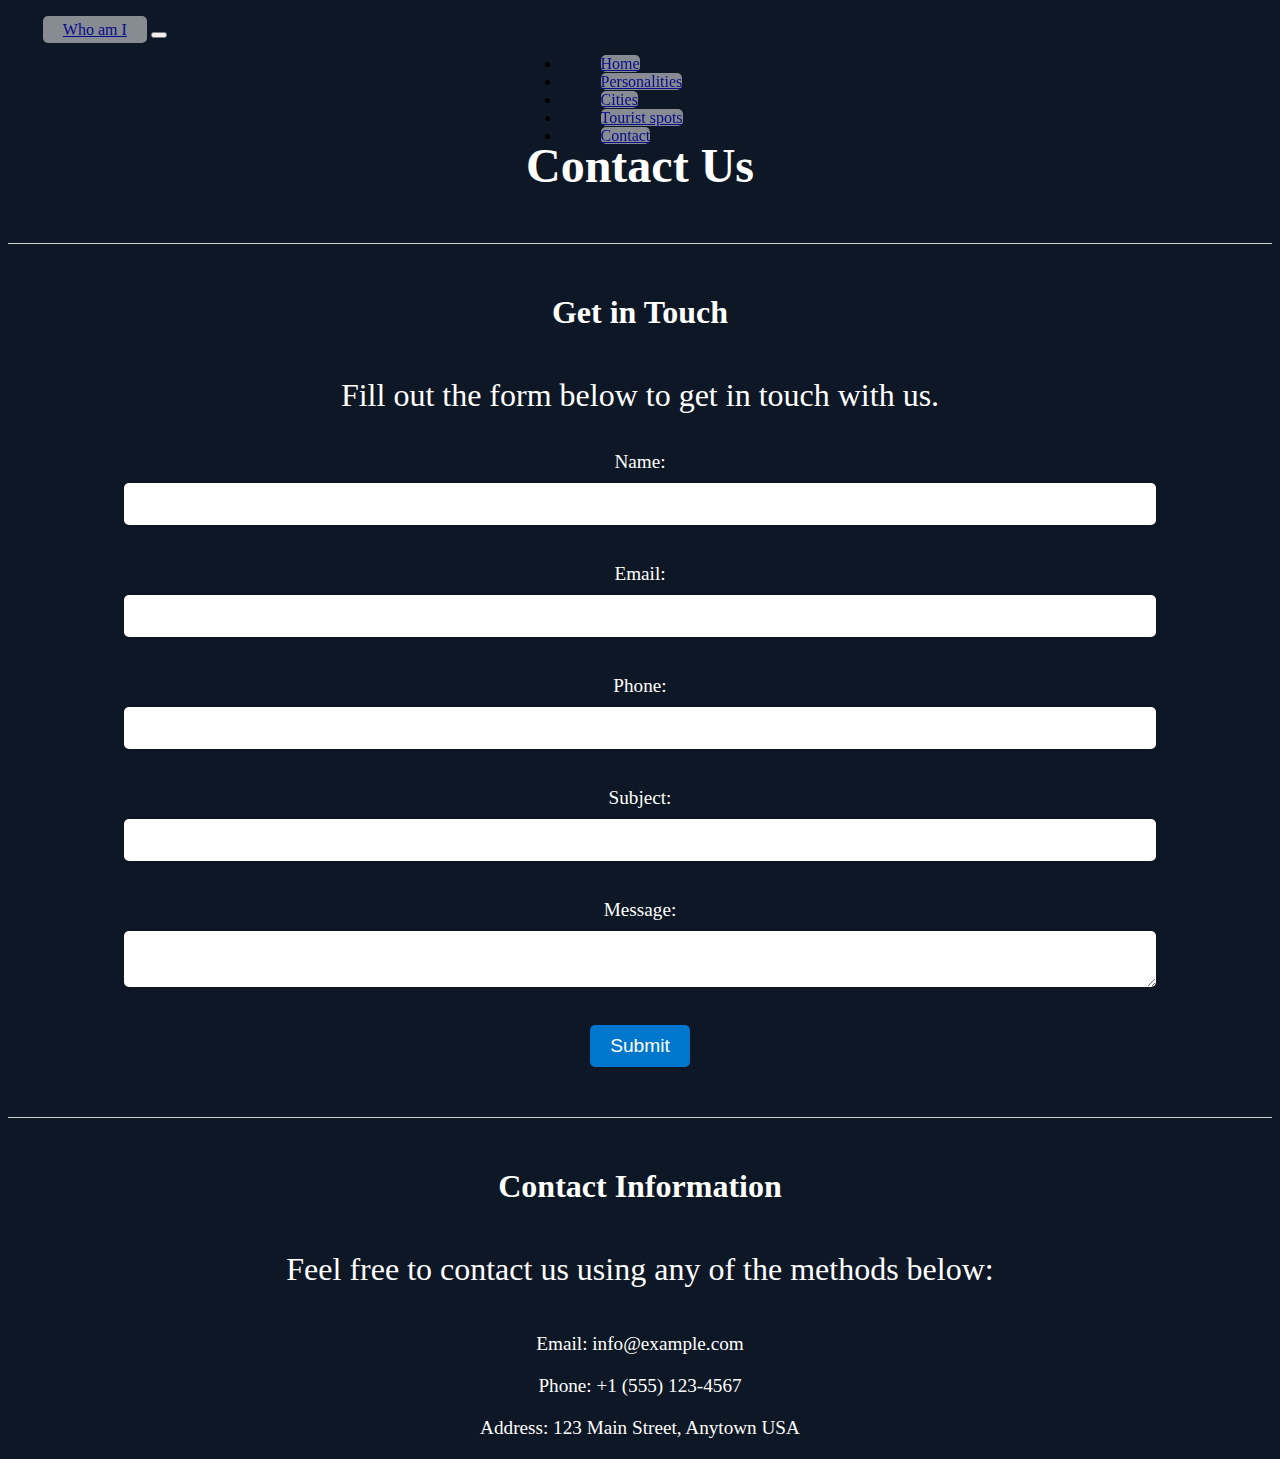
<file: ContactUs.html>
<!DOCTYPE html>
<html lang="en">
  <head>
    <meta charset="UTF-8" />
    <meta http-equiv="X-UA-Compatible" content="IE=edge" />
    <meta name="viewport" content="width=device-width, initial-scale=1.0" />
    <link
      href="https://cdn.jsdelivr.net/npm/bootstrap@5.3.0-alpha3/dist/css/bootstrap.min.css"
      rel="stylesheet"
      integrity="sha384-KK94CHFLLe+nY2dmCWGMq91rCGa5gtU4mk92HdvYe+M/SXH301p5ILy+dN9+nJOZ"
      crossorigin="anonymous"
    />
    <link rel="stylesheet" href="style.css" />
    <title>ContactUS</title>
  </head>
  <body style="background-color: rgb(14, 23, 37)">
    <section class="sections">
      <div class="container-fluid">
        <nav class="navbar navbar-expand-lg bg-body-tertiary" id="total_nav">
          <div class="container-fluid">
            <a class="navbar-brand" href="index.html">Who am I</a>
            <button
              class="navbar-toggler"
              type="button"
              data-bs-toggle="collapse"
              data-bs-target="#navbarSupportedContent"
              aria-controls="navbarSupportedContent"
              aria-expanded="false"
              aria-label="Toggle navigation"
            >
              <span class="navbar-toggler-icon"></span>
            </button>
            <div class="collapse navbar-collapse" id="navbarSupportedContent">
              <ul class="navbar-nav me-auto mb-2 mb-lg-0">
                <li class="nav-item">
                  <a class="nav-link" aria-current="page" href="index.html"
                    >Home</a
                  >
                </li>
                <li class="nav-item">
                  <a class="nav-link" href="personalities.html"
                    >Personalities</a
                  >
                </li>
                <li class="nav-item dropdown">
                  <a class="nav-link " href="cities.html">Cities </a>
                </li>
                <li class="nav-item dropdown">
                  <a class="nav-link" href="Tspots.html">Tourist spots </a>
                </li>
                <li class="nav-item dropdown">
                  <a class="nav-link active" href="ContactUs.html"> Contact </a>
                </li>
              </ul>
            </div>
          </div>
        </nav>
      </div>
    </section>
    <section>
      <div class="contact-us">
        <h1>Contact Us</h1>
        <hr />  
        <h2>Get in Touch</h2>
        <p>Fill out the form below to get in touch with us.</p>
        <form>
          <label for="name">Name:</label>
          <input type="text" id="name" name="name" required />
          <br />
          <label for="email">Email:</label>
          <input type="email" id="email" name="email" required />
          <br />
          <label for="phone">Phone:</label>
          <input type="tel" id="phone" name="phone" required />
          <br />
          <label for="subject">Subject:</label>
          <input type="text" id="subject" name="subject" required />
          <br />
          <label for="message">Message:</label>
          <textarea id="message" name="message" required></textarea>
          <br />
          <input type="submit" value="Submit" />
        </form>
        <hr />
        <div class="contact-info">
          <h2>Contact Information</h2>
          <p>Feel free to contact us using any of the methods below:</p>
          <ul>
            <li>Email: info@example.com</li>
            <li>Phone: +1 (555) 123-4567</li>
            <li>Address: 123 Main Street, Anytown USA</li>
          </ul>
        </div>
      </div>
    </section>
    <script
      src="https://cdn.jsdelivr.net/npm/bootstrap@5.3.0-alpha3/dist/js/bootstrap.bundle.min.js"
      integrity="sha384-ENjdO4Dr2bkBIFxQpeoTz1HIcje39Wm4jDKdf19U8gI4ddQ3GYNS7NTKfAdVQSZe"
      crossorigin="anonymous"
    ></script>
  </body>
</html>
</file>
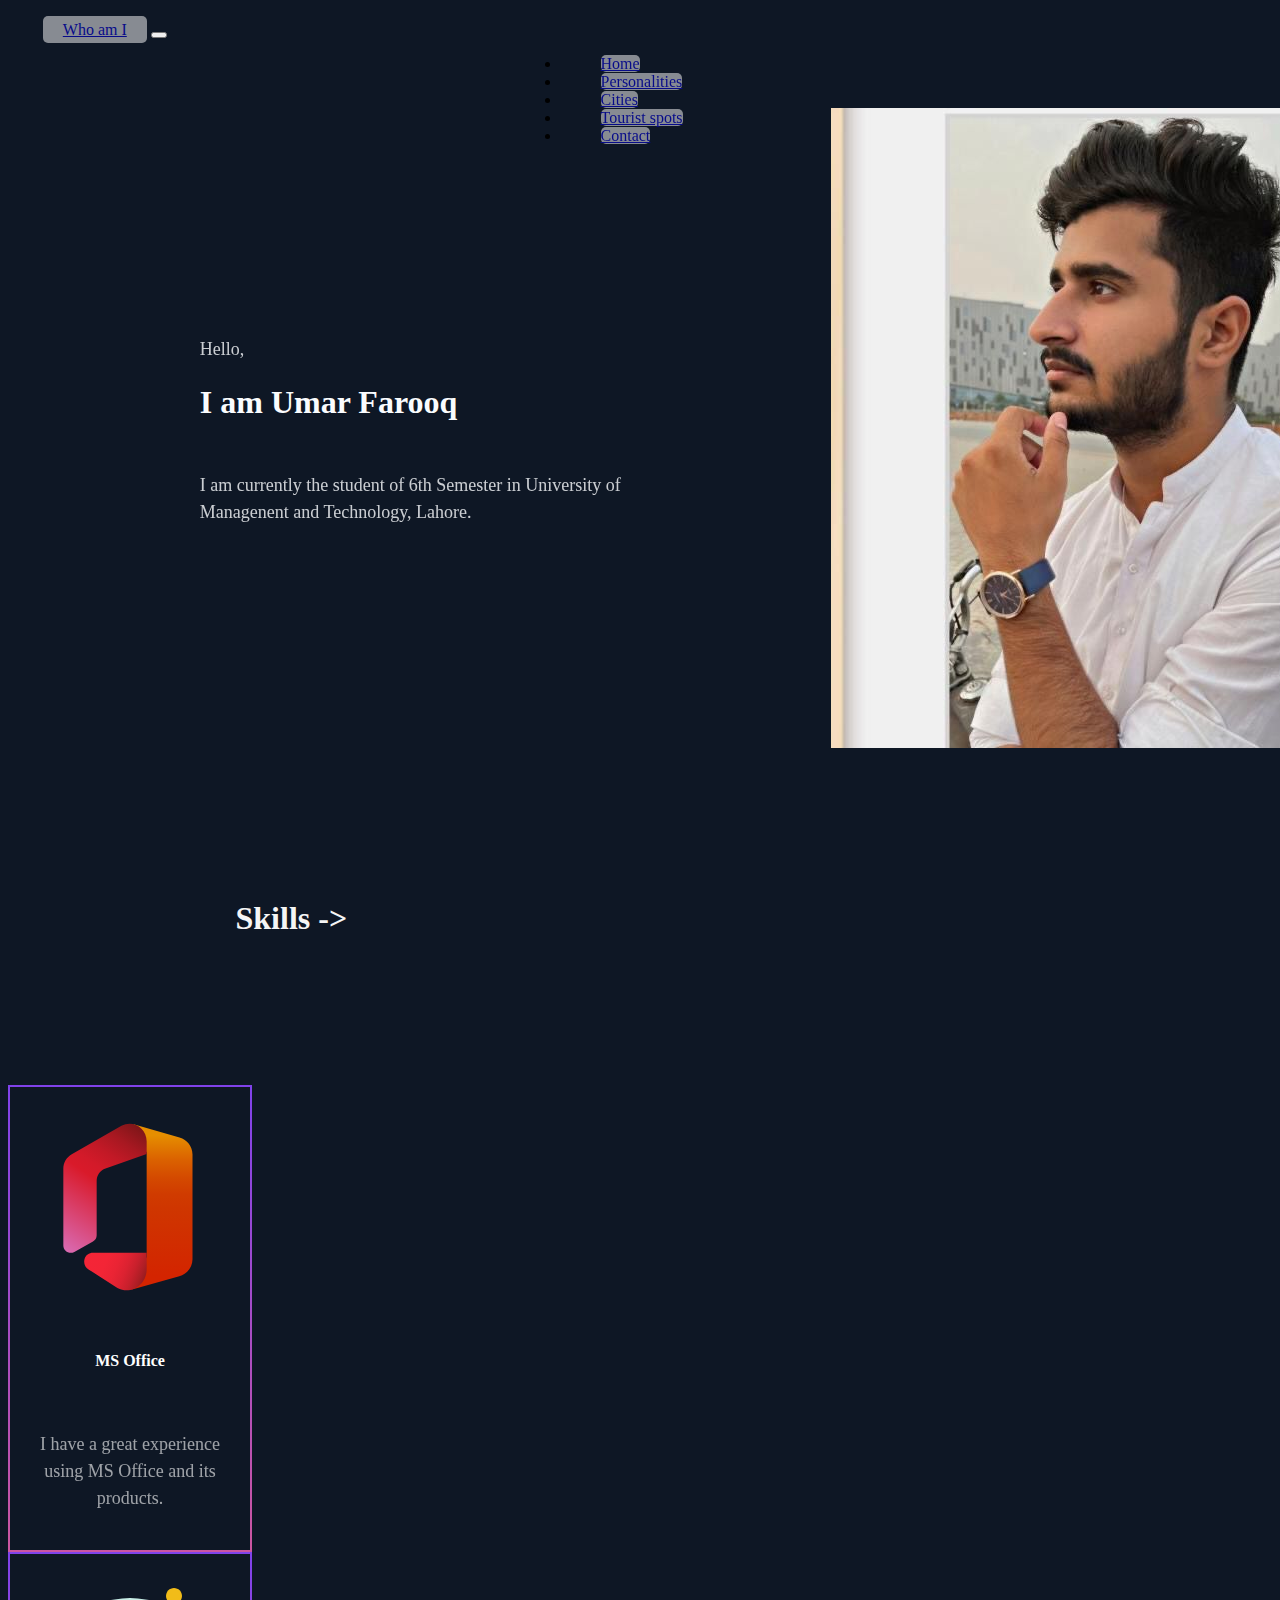
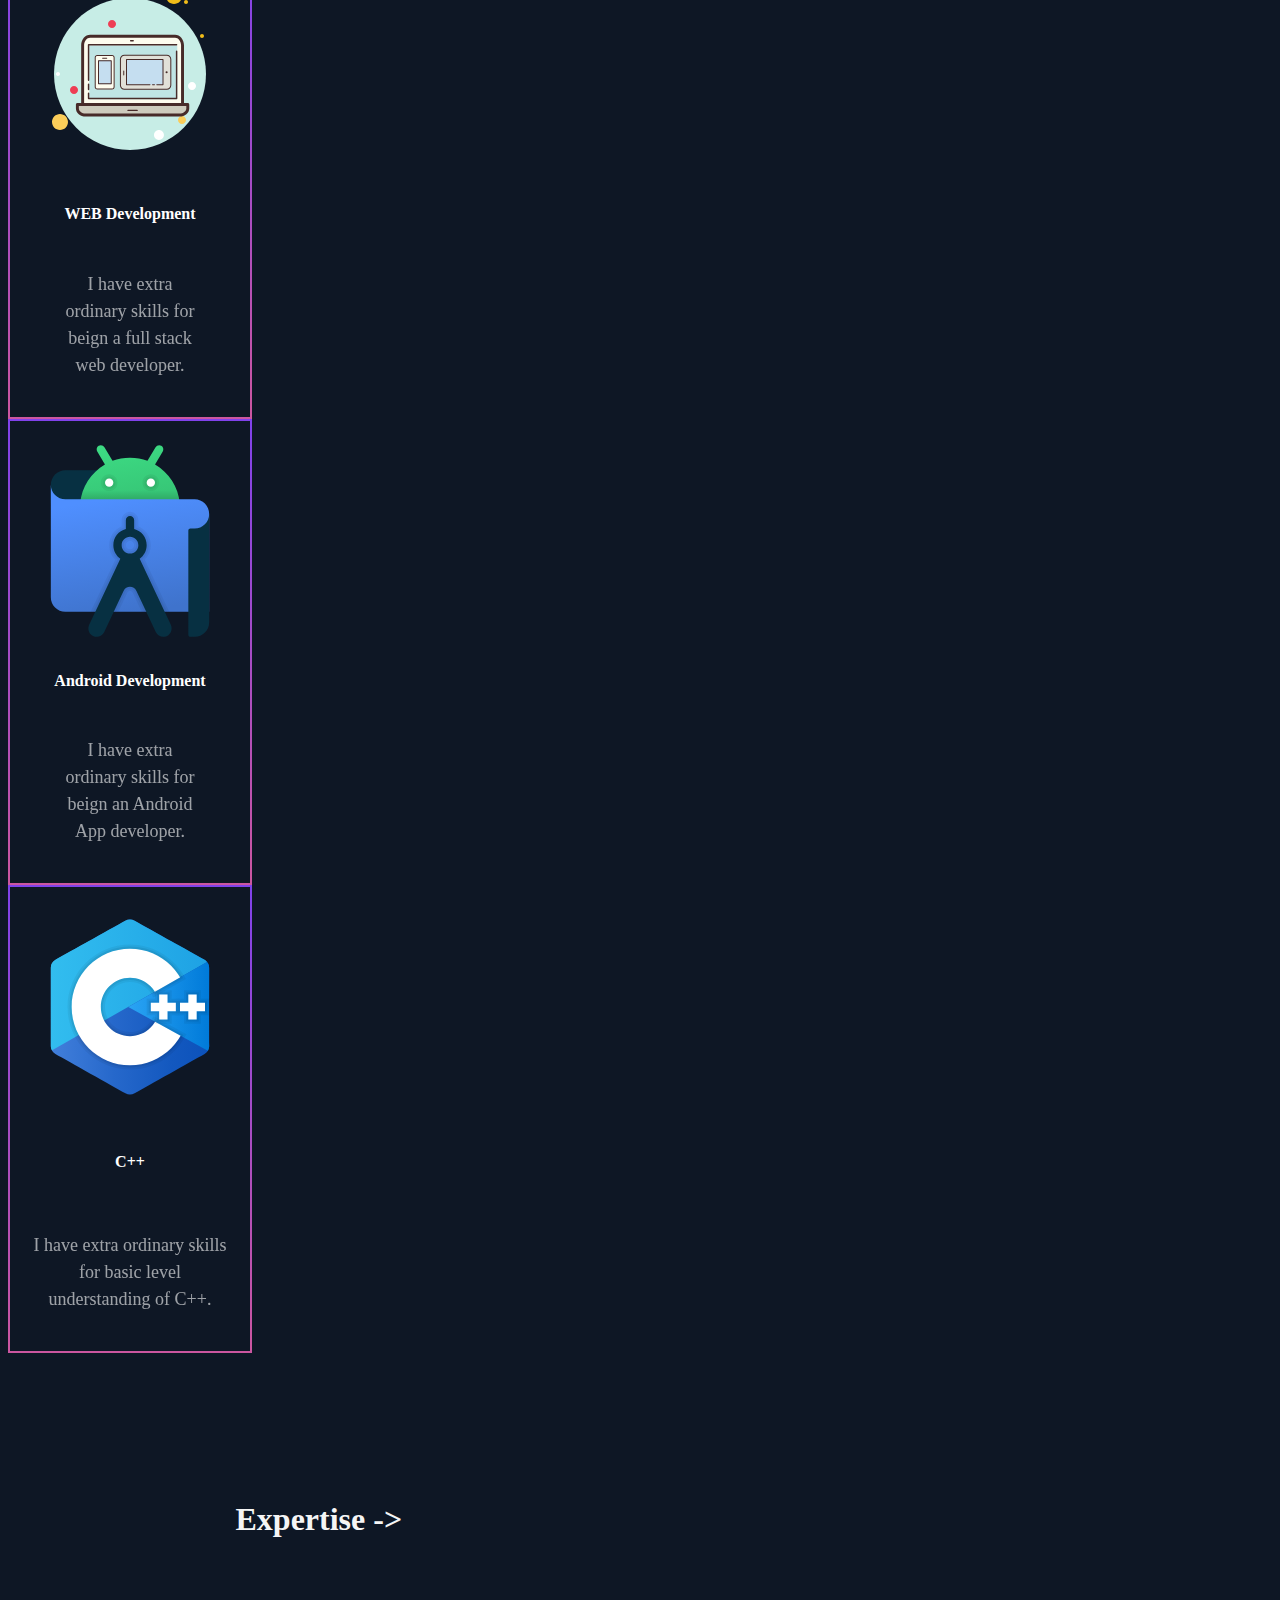
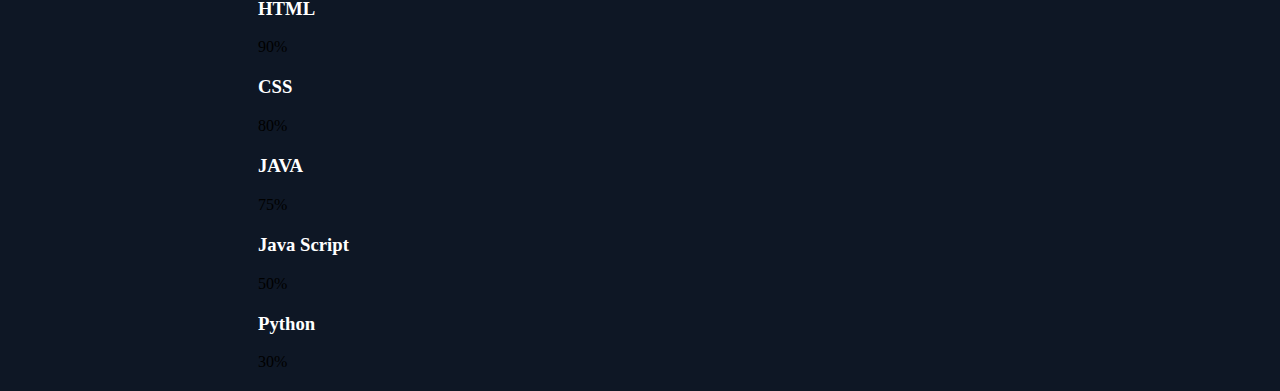
<file: home.html>
<!DOCTYPE html>
<html lang="en">
  <head>
    <meta charset="UTF-8" />
    <meta http-equiv="X-UA-Compatible" content="IE=edge" />
    <meta name="viewport" content="width=device-width, initial-scale=1.0" />
    <link
      href="https://cdn.jsdelivr.net/npm/bootstrap@5.3.0-alpha3/dist/css/bootstrap.min.css"
      rel="stylesheet"
      integrity="sha384-KK94CHFLLe+nY2dmCWGMq91rCGa5gtU4mk92HdvYe+M/SXH301p5ILy+dN9+nJOZ"
      crossorigin="anonymous"
    />
    <link rel="stylesheet" href="style.css" />
    <title>Personal Website</title>
  </head>
  <body style="background-color: rgb(14, 23, 37)">
    <!-- <section class="sections">
      <div class="navigation">
        
      </div>
    </section> -->
    <section class="sections">
      <div class="container-fluid">
        <!-- <div class="navigation"> -->
        <nav class="navbar navbar-expand-lg bg-body-tertiary" id="total_nav">
          <div class="container-fluid">
            <a class="navbar-brand" href="#">Who am I</a>
            <button
              class="navbar-toggler"
              type="button"
              data-bs-toggle="collapse"
              data-bs-target="#navbarSupportedContent"
              aria-controls="navbarSupportedContent"
              aria-expanded="false"
              aria-label="Toggle navigation"
            >
              <span class="navbar-toggler-icon"></span>
            </button>
            <div class="collapse navbar-collapse" id="navbarSupportedContent">
              <ul class="navbar-nav me-auto mb-2 mb-lg-0">
                <li class="nav-item">
                  <a
                    class="nav-link active"
                    aria-current="page"
                    href="home.html"
                    >Home</a
                  >
                </li>
                <li class="nav-item">
                  <a class="nav-link" href="personalities.html"
                    >Personalities</a
                  >
                </li>
                <li class="nav-item dropdown">
                  <a class="nav-link" href="cities.html">Cities </a>
                </li>
                <li class="nav-item dropdown">
                  <a class="nav-link" href="Tspots.html">Tourist spots </a>
                </li>
                <li class="nav-item dropdown">
                  <a class="nav-link" href="ContactUs.html"> Contact </a>
                </li>
              </ul>
            </div>
          </div>
        </nav>
        <!-- </div> -->
        <div class="main_intro">
          <div class="content">
            <div class="hello">
              <p>Hello,</p>
            </div>
            <div class="title">
              <h1>I am Umar Farooq</h1>
            </div>
            <div class="description">
              <p>
                I am currently the student of 6th Semester in University of
                Managenent and Technology, Lahore.
              </p>
            </div>
          </div>

          <div class="dp">
            <!-- <img src="dp.jpeg" alt="image not found" /> -->
            <img src="dp.jpeg" class="img-fluid" alt="..." />
          </div>
        </div>
      </div>
    </section>
    <section class="skills-sections">
      <div class="container-fluid">
        <div class="section-title">
          <h1>Skills -></h1>
        </div>
        <div class="container text-center" id="skills">
          <div class="row g-2" id="row-g2">
            <div class="col-6">
              <div class="p-3">
                <div class="card1">
                  <div class="logo">
                    <svg
                      xmlns="http://www.w3.org/2000/svg"
                      viewBox="0 0 48 48"
                      width="200px"
                      height="200px"
                    >
                      <linearGradient
                        id="Yjxgqidz2JT1PABcYtFE5a"
                        x1="31.645"
                        x2="31.645"
                        y1="6.839"
                        y2="40.615"
                        gradientUnits="userSpaceOnUse"
                      >
                        <stop offset="0" stop-color="#e68e00" />
                        <stop offset=".036" stop-color="#e38400" />
                        <stop offset=".171" stop-color="#db6200" />
                        <stop offset=".299" stop-color="#d44a00" />
                        <stop offset=".417" stop-color="#d03b00" />
                        <stop offset=".515" stop-color="#cf3600" />
                        <stop offset=".878" stop-color="#d22900" />
                        <stop offset="1" stop-color="#d42400" />
                      </linearGradient>
                      <path
                        fill="url(#Yjxgqidz2JT1PABcYtFE5a)"
                        d="M35.883,7.341C37.726,7.85,39,9.508,39,11.397v25.162c0,1.906-1.301,3.57-3.168,4.065	L24.29,43.863L28,36V11l-3.148-6.885L35.883,7.341z"
                      />
                      <linearGradient
                        id="Yjxgqidz2JT1PABcYtFE5b"
                        x1="13.922"
                        x2="29.051"
                        y1="34.951"
                        y2="41.073"
                        gradientUnits="userSpaceOnUse"
                      >
                        <stop offset="0" stop-color="#f52537" />
                        <stop offset=".293" stop-color="#f32536" />
                        <stop offset=".465" stop-color="#ea2434" />
                        <stop offset=".605" stop-color="#dc2231" />
                        <stop offset=".729" stop-color="#c8202c" />
                        <stop offset=".841" stop-color="#ae1e25" />
                        <stop offset=".944" stop-color="#8f1a1d" />
                        <stop offset="1" stop-color="#7a1818" />
                      </linearGradient>
                      <path
                        fill="url(#Yjxgqidz2JT1PABcYtFE5b)"
                        d="M28,35v3.927c0,3.803-3.824,6.249-7.019,4.491l-6.936-4.445	c-0.802-0.466-1.236-1.462-0.964-2.457C13.334,35.59,14.202,35,15.115,35H28z"
                      />
                      <linearGradient
                        id="Yjxgqidz2JT1PABcYtFE5c"
                        x1="5.382"
                        x2="25.874"
                        y1="32.289"
                        y2="1.78"
                        gradientUnits="userSpaceOnUse"
                      >
                        <stop offset="0" stop-color="#d96ab1" />
                        <stop offset=".137" stop-color="#d9538b" />
                        <stop offset=".495" stop-color="#d91a2a" />
                        <stop offset=".575" stop-color="#d31a29" />
                        <stop offset=".68" stop-color="#c21926" />
                        <stop offset=".8" stop-color="#a71821" />
                        <stop offset=".929" stop-color="#811619" />
                        <stop offset="1" stop-color="#691515" />
                      </linearGradient>
                      <path
                        fill="url(#Yjxgqidz2JT1PABcYtFE5c)"
                        d="M21.946,4.526l-11.924,6.786C8.772,12.024,8,13.351,8,14.789v18.429	c0,1.357,1.459,2.215,2.645,1.554l4.472-2.491C15.662,31.978,16,31.402,16,30.778V17.743c0-1.307,0.78-2.48,1.963-2.949L28,11.308	v-3.09C28,5.014,24.669,2.983,21.946,4.526z"
                      />
                    </svg>
                  </div>
                  <div class="card-title">
                    <h4>MS Office</h4>
                  </div>
                  <div class="card-description">
                    <p>
                      I have a great experience using MS Office and its
                      products.
                    </p>
                  </div>
                </div>
              </div>
            </div>
            <div class="col-6">
              <div class="p-3">
                <div class="last-card1">
                  <div class="logo">
                    <svg
                      xmlns="http://www.w3.org/2000/svg"
                      viewBox="0 0 100 100"
                      width="200px"
                      height="200px"
                    >
                      <path
                        fill="#c7ede6"
                        d="M50,12c-20.987,0-38,17.013-38,38s17.013,38,38,38s38-17.013,38-38S70.987,12,50,12z"
                      />
                      <path
                        fill="#fdfcee"
                        d="M76.261,65.259V35.677c0-2.523-1.685-4.587-3.746-4.587H30.066c-2.06,0-3.746,2.064-3.746,4.587 v29.582"
                      />
                      <path
                        fill="#c0e5e4"
                        d="M73.633,38.731v23.901H29.607v-3.042v-9.56v-14.34h43.082h0.944V38.731z"
                      />
                      <path
                        fill="#e1e0d8"
                        d="M70.524,55.835c0,1.02-0.894,1.849-1.994,1.849H47.089c-1.1,0-1.994-0.829-1.994-1.849V42.443 c0-1.02,0.894-1.849,1.994-1.849H68.53c1.1,0,1.994,0.829,1.994,1.849C70.524,42.443,70.524,55.835,70.524,55.835z"
                      />
                      <path
                        fill="#fff"
                        d="M64.483,78.034c-1.371,0-2.483,1.112-2.483,2.483S63.112,83,64.483,83s2.483-1.112,2.483-2.483 S65.854,78.034,64.483,78.034z M14,49c-0.552,0-1,0.448-1,1s0.448,1,1,1c0.552,0,1-0.448,1-1S14.552,49,14,49z"
                      />
                      <path
                        fill="#f1bc19"
                        d="M78,13c-0.552,0-1,0.448-1,1s0.448,1,1,1s1-0.448,1-1S78.552,13,78,13z"
                      />
                      <path
                        fill="#f1bc19"
                        d="M72,7c-2.209,0-4,1.791-4,4s1.791,4,4,4s4-1.791,4-4S74.209,7,72,7z"
                      />
                      <path
                        fill="#fbcd59"
                        d="M76,71c-1.105,0-2,0.895-2,2s0.895,2,2,2s2-0.895,2-2S77.105,71,76,71z M15,70 c-2.209,0-4,1.791-4,4s1.791,4,4,4s4-1.791,4-4S17.209,70,15,70z"
                      />
                      <path
                        fill="#ee3e54"
                        d="M41,23c-1.105,0-2,0.895-2,2s0.895,2,2,2s2-0.895,2-2S42.105,23,41,23z"
                      />
                      <path
                        fill="#f1bc19"
                        d="M86,30c-0.552,0-1,0.448-1,1s0.448,1,1,1s1-0.448,1-1S86.552,30,86,30z"
                      />
                      <path
                        fill="#ee3e54"
                        d="M22,56c-1.105,0-2,0.895-2,2s0.895,2,2,2s2-0.895,2-2S23.105,56,22,56z"
                      />
                      <path
                        fill="#fff"
                        d="M81,54c-1.105,0-2,0.895-2,2s0.895,2,2,2s2-0.895,2-2S82.105,54,81,54z"
                      />
                      <path
                        fill="#472b29"
                        d="M76.261,65.994c-0.406,0-0.735-0.329-0.735-0.735V35.677c0-2.124-1.35-3.852-3.01-3.852h-42.45 c-1.66,0-3.01,1.728-3.01,3.852v29.582c0,0.406-0.329,0.735-0.735,0.735c-0.406,0-0.735-0.329-0.735-0.735V35.677 c0-2.934,2.009-5.322,4.481-5.322h42.45c2.471,0,4.481,2.387,4.481,5.322v29.582C76.996,65.665,76.668,65.994,76.261,65.994z"
                      />
                      <path
                        fill="#cdcbbd"
                        d="M23.693,65.259v1.972c0,1.807,1.862,3.286,4.139,3.286H74.75c2.277,0,4.14-1.478,4.14-3.286v-1.972 H23.693z"
                      />
                      <path
                        fill="#472b29"
                        d="M74.75,71.251H27.832c-2.689,0-4.875-1.805-4.875-4.021v-1.972c0-0.406,0.329-0.735,0.735-0.735 H78.89c0.406,0,0.735,0.329,0.735,0.735v1.972C79.625,69.447,77.438,71.251,74.75,71.251z M24.428,65.994v1.237 c0,1.383,1.559,2.551,3.405,2.551H74.75c1.846,0,3.405-1.167,3.405-2.551v-1.237H24.428z M51.62,33.718h-1.314 c-0.181,0-0.329-0.148-0.329-0.329l0,0c0-0.181,0.148-0.329,0.329-0.329h1.314c0.181,0,0.329,0.148,0.329,0.329l0,0 C51.948,33.571,51.8,33.718,51.62,33.718z"
                      />
                      <path
                        fill="#472b29"
                        d="M53.591,68.545h-4.6c-0.181,0-0.329-0.148-0.329-0.329l0,0c0-0.181,0.148-0.329,0.329-0.329h4.599 c0.181,0,0.329,0.148,0.329,0.329l0,0C53.92,68.397,53.772,68.545,53.591,68.545z M73.304,62.669H29.278 c-0.203,0-0.367-0.164-0.367-0.367v-2.629c0-0.203,0.164-0.367,0.367-0.367c0.204,0,0.367,0.164,0.367,0.367v2.261h43.292V38.646 c0-0.203,0.164-0.367,0.367-0.367c0.204,0,0.367,0.164,0.367,0.367v23.656C73.671,62.505,73.508,62.669,73.304,62.669z M29.278,53.469c-0.203,0-0.367-0.164-0.367-0.367V35.361c0-0.203,0.164-0.367,0.367-0.367h44.027c0.203,0,0.367,0.164,0.367,0.367 c0,0.204-0.164,0.367-0.367,0.367H29.645v17.375C29.645,53.305,29.481,53.469,29.278,53.469z M29.278,58.07 c-0.203,0-0.367-0.164-0.367-0.367v-2.628c0-0.203,0.164-0.367,0.367-0.367c0.204,0,0.367,0.164,0.367,0.367v2.629 C29.645,57.906,29.481,58.07,29.278,58.07z"
                      />
                      <path
                        fill="#fefdef"
                        d="M33.53,57.684c-0.582,0-1.054-0.462-1.054-1.032V41.626c0-0.569,0.472-1.032,1.054-1.032h7.616 c0.582,0,1.054,0.462,1.054,1.032v15.026c0,0.569-0.472,1.032-1.054,1.032L33.53,57.684L33.53,57.684z"
                      />
                      <path
                        fill="#c5def0"
                        d="M34.022,43.19h6.631v11.898h-6.631V43.19z"
                      />
                      <path
                        fill="#c5def0"
                        d="M48.478,55.381V42.649h18.08v12.732H48.478z"
                      />
                      <circle cx="68.308" cy="49.139" r=".525" fill="#472b29" />
                      <path
                        fill="#472b29"
                        d="M41.062,57.788h-7.449c-0.689,0-1.25-0.561-1.25-1.25V41.741c0-0.689,0.561-1.25,1.25-1.25h7.449 c0.689,0,1.25,0.561,1.25,1.25v14.797C42.312,57.227,41.751,57.788,41.062,57.788z M33.613,40.991c-0.414,0-0.75,0.337-0.75,0.75 v14.797c0,0.413,0.336,0.75,0.75,0.75h7.449c0.414,0,0.75-0.337,0.75-0.75V41.741c0-0.413-0.336-0.75-0.75-0.75H33.613z"
                      />
                      <path
                        fill="#472b29"
                        d="M38.388,42.434h-2.1c-0.138,0-0.25-0.112-0.25-0.25s0.112-0.25,0.25-0.25h2.1 c0.138,0,0.25,0.112,0.25,0.25S38.526,42.434,38.388,42.434z"
                      />
                      <path
                        fill="#472b29"
                        d="M68.407,57.897H47.211c-1.241,0-2.25-1.01-2.25-2.25V42.631c0-1.24,1.009-2.25,2.25-2.25h21.196 c1.241,0,2.25,1.01,2.25,2.25v13.016C70.657,56.887,69.648,57.897,68.407,57.897z M47.211,40.881c-0.965,0-1.75,0.785-1.75,1.75 v13.016c0,0.965,0.785,1.75,1.75,1.75h21.196c0.965,0,1.75-0.785,1.75-1.75V42.631c0-0.965-0.785-1.75-1.75-1.75H47.211z"
                      />
                      <path
                        fill="#472b29"
                        d="M40.625,55.131H34.25c-0.138,0-0.25-0.112-0.25-0.25v-11.5c0-0.138,0.112-0.25,0.25-0.25h6.375 c0.138,0,0.25,0.112,0.25,0.25v11.5C40.875,55.019,40.763,55.131,40.625,55.131z M34.5,54.631h5.875v-11H34.5V54.631z"
                      />
                      <path
                        fill="#472b29"
                        d="M46.875,50.756c-0.138,0-0.25-0.112-0.25-0.25v-2c0-0.138,0.112-0.25,0.25-0.25 s0.25,0.112,0.25,0.25v2C47.125,50.644,47.013,50.756,46.875,50.756z"
                      />
                      <path
                        fill="#472b29"
                        d="M66.5,55.631h-3.125c-0.138,0-0.25-0.112-0.25-0.25s0.112-0.25,0.25-0.25h2.875V43.006H48.5v12.125 H60c0.138,0,0.25,0.112,0.25,0.25s-0.112,0.25-0.25,0.25H48.25c-0.138,0-0.25-0.112-0.25-0.25V42.756c0-0.138,0.112-0.25,0.25-0.25 H66.5c0.138,0,0.25,0.112,0.25,0.25v12.625C66.75,55.519,66.638,55.631,66.5,55.631z"
                      />
                      <path
                        fill="#472b29"
                        d="M62.25,55.631h-1c-0.138,0-0.25-0.112-0.25-0.25s0.112-0.25,0.25-0.25h1 c0.138,0,0.25,0.112,0.25,0.25S62.388,55.631,62.25,55.631z"
                      />
                    </svg>
                  </div>
                  <div class="card-title">
                    <h4>WEB Development</h4>
                  </div>
                  <div class="card-description">
                    <p>
                      I have extra ordinary skills for beign a full stack web
                      developer.
                    </p>
                  </div>
                </div>
              </div>
            </div>
          </div>
          <div class="row g-2" id="row-g2">
            <div class="col-6">
              <div class="p-3">
                <div class="last-card1">
                  <div class="logo">
                    <svg
                      xmlns="http://www.w3.org/2000/svg"
                      viewBox="0 0 48 48"
                      width="200px"
                      height="200px"
                    >
                      <linearGradient
                        id="2BO4kwcwzS8K~3Z74MpJma"
                        x1="5"
                        x2="18.125"
                        y1="11"
                        y2="11"
                        gradientUnits="userSpaceOnUse"
                      >
                        <stop offset=".143" stop-color="#073042" />
                        <stop offset="1" stop-color="#073042" />
                      </linearGradient>
                      <path
                        fill="url(#2BO4kwcwzS8K~3Z74MpJma)"
                        d="M18.125,7L18,15H5c0,0,0-2.567,0-4.5S6.567,7,8.5,7S18.125,7,18.125,7z"
                      />
                      <linearGradient
                        id="2BO4kwcwzS8K~3Z74MpJmb"
                        x1="21.417"
                        x2="24.385"
                        y1=".205"
                        y2="17.039"
                        gradientUnits="userSpaceOnUse"
                      >
                        <stop offset="0" stop-color="#3ddc84" />
                        <stop offset=".794" stop-color="#37c777" />
                      </linearGradient>
                      <path
                        fill="url(#2BO4kwcwzS8K~3Z74MpJmb)"
                        d="M30.009,5.627l1.85-3.117 c0.282-0.475,0.125-1.089-0.349-1.371c-0.475-0.283-1.088-0.125-1.371,0.349l-1.945,3.276C26.889,4.276,25.478,4,24,4 s-2.889,0.276-4.195,0.765L17.86,1.489c-0.282-0.474-0.895-0.632-1.371-0.349c-0.475,0.282-0.631,0.896-0.349,1.371l1.85,3.117 c-3.301,1.92-5.608,5.362-5.94,9.373H35.95C35.618,10.989,33.311,7.547,30.009,5.627z"
                      />
                      <linearGradient
                        id="2BO4kwcwzS8K~3Z74MpJmc"
                        x1="24"
                        x2="24"
                        y1="1"
                        y2="15"
                        gradientUnits="userSpaceOnUse"
                      >
                        <stop offset=".772" stop-opacity="0" />
                        <stop offset=".94" stop-opacity=".15" />
                      </linearGradient>
                      <path
                        fill="url(#2BO4kwcwzS8K~3Z74MpJmc)"
                        d="M30.009,5.627l1.85-3.117 c0.282-0.475,0.125-1.089-0.349-1.371c-0.475-0.283-1.088-0.125-1.371,0.349l-1.945,3.276C26.889,4.276,25.478,4,24,4 s-2.889,0.276-4.195,0.765L17.86,1.489c-0.282-0.474-0.895-0.632-1.371-0.349c-0.475,0.282-0.631,0.896-0.349,1.371l1.85,3.117 c-3.301,1.92-5.608,5.362-5.94,9.373H35.95C35.618,10.989,33.311,7.547,30.009,5.627z"
                      />
                      <path
                        d="M19,12c-1.103,0-2-0.897-2-2s0.897-2,2-2s2,0.897,2,2S20.103,12,19,12z M19,9.999V10V9.999z"
                        opacity=".05"
                      />
                      <path
                        d="M19,11.5c-0.827,0-1.5-0.673-1.5-1.5s0.673-1.5,1.5-1.5s1.5,0.673,1.5,1.5S19.827,11.5,19,11.5z"
                        opacity=".05"
                      />
                      <circle cx="19" cy="10" r="1" fill="#fff" />
                      <g>
                        <path
                          d="M29,12c-1.103,0-2-0.897-2-2s0.897-2,2-2s2,0.897,2,2S30.103,12,29,12z M29,9.999V10V9.999z"
                          opacity=".05"
                        />
                        <path
                          d="M29,11.5c-0.827,0-1.5-0.673-1.5-1.5s0.673-1.5,1.5-1.5s1.5,0.673,1.5,1.5S29.827,11.5,29,11.5z"
                          opacity=".05"
                        />
                        <circle cx="29" cy="10" r="1" fill="#fff" />
                      </g>
                      <linearGradient
                        id="2BO4kwcwzS8K~3Z74MpJmd"
                        x1="20.52"
                        x2="26.881"
                        y1="7.763"
                        y2="43.842"
                        gradientUnits="userSpaceOnUse"
                      >
                        <stop offset=".155" stop-color="#4f8fff" />
                        <stop offset=".925" stop-color="#3f73cc" />
                      </linearGradient>
                      <path
                        fill="url(#2BO4kwcwzS8K~3Z74MpJmd)"
                        d="M39.5,14c-0.494,0-30.14,0-31,0 C6.567,14,5,12.433,5,10.5c0,0.001,0,25.067,0,27S6.567,41,8.5,41C9.36,41,43,41,43,41s0-21.567,0-23.5S41.433,14,39.5,14z"
                      />
                      <linearGradient
                        id="2BO4kwcwzS8K~3Z74MpJme"
                        x1="38.092"
                        x2="43.041"
                        y1="18.365"
                        y2="46.43"
                        gradientUnits="userSpaceOnUse"
                      >
                        <stop offset=".143" stop-color="#073042" />
                        <stop offset="1" stop-color="#073042" />
                      </linearGradient>
                      <path
                        fill="url(#2BO4kwcwzS8K~3Z74MpJme)"
                        d="M39.5,21h-1c-0.276,0-0.5,0.224-0.5,0.5 v25c0,0.276,0.224,0.5,0.5,0.5h1c1.933,0,3.5-1.567,3.5-3.5v-26C43,19.433,41.433,21,39.5,21z"
                      />
                      <g>
                        <path
                          d="M15.119,41h5.526l2.26-4.802c0.205-0.435,0.614-0.695,1.095-0.695s0.89,0.26,1.095,0.695L27.354,41 h5.527l-5.936-12.612C27.926,27.535,28.5,26.297,28.5,25c0-1.909-1.215-3.596-3-4.227V19c0-0.827-0.673-1.5-1.5-1.5 s-1.5,0.673-1.5,1.5v1.773c-1.785,0.631-3,2.318-3,4.227c0,1.297,0.574,2.535,1.555,3.388L15.119,41z M24,23.5 c0.827,0,1.5,0.673,1.5,1.5s-0.673,1.5-1.5,1.5s-1.5-0.673-1.5-1.5S23.173,23.5,24,23.5z"
                          opacity=".05"
                        />
                        <path
                          d="M14.567,41h6.631l2.16-4.589c0.173-0.368,0.507-0.408,0.643-0.408s0.469,0.04,0.643,0.408 L26.802,41h6.631l-5.881-12.497C28.47,27.573,29,26.314,29,25c0-2.001-1.201-3.782-3-4.567V19c0-1.103-0.897-2-2-2s-2,0.897-2,2 v1.433c-1.799,0.785-3,2.565-3,4.567c0,1.314,0.53,2.573,1.448,3.503L14.567,41z M24,24c0.551,0,1,0.449,1,1s-0.449,1-1,1 s-1-0.449-1-1S23.449,24,24,24z"
                          opacity=".05"
                        />
                        <linearGradient
                          id="2BO4kwcwzS8K~3Z74MpJmf"
                          x1="19.382"
                          x2="24.591"
                          y1="18.799"
                          y2="48.338"
                          gradientUnits="userSpaceOnUse"
                        >
                          <stop offset="0" stop-color="#073042" />
                          <stop offset=".857" stop-color="#073042" />
                        </linearGradient>
                        <path
                          fill="url(#2BO4kwcwzS8K~3Z74MpJmf)"
                          d="M33.768,44.061l-7.444-15.819 C27.335,27.515,28,26.337,28,25c0-1.858-1.28-3.411-3-3.858V19c0-0.552-0.448-1-1-1s-1,0.448-1,1v2.142c-1.72,0.447-3,2-3,3.858 c0,1.337,0.665,2.515,1.676,3.242l-7.44,15.811c-0.424,0.901-0.201,2.025,0.62,2.588c1.047,0.718,2.437,0.309,2.954-0.79 l4.643-9.866c0.616-1.309,2.479-1.309,3.095,0l4.643,9.866C30.531,46.576,31.25,47,32.001,47c0.411,0,0.832-0.128,1.203-0.402 C33.982,46.024,34.18,44.936,33.768,44.061z M24,23c1.103,0,2,0.897,2,2s-0.897,2-2,2s-2-0.897-2-2S22.897,23,24,23z"
                        />
                      </g>
                    </svg>
                  </div>
                  <div class="card-title">
                    <h4>Android Development</h4>
                  </div>
                  <div class="card-description">
                    <p>
                      I have extra ordinary skills for beign an Android App
                      developer.
                    </p>
                  </div>
                </div>
              </div>
            </div>
            <div class="col-6">
              <div class="p-3">
                <div class="card1">
                  <div class="logo">
                    <svg
                      xmlns="http://www.w3.org/2000/svg"
                      viewBox="0 0 48 48"
                      width="200px"
                      height="200px"
                      fill-rule="evenodd"
                      clip-rule="evenodd"
                    >
                      <linearGradient
                        id="Ey3AfYdg0JtJGx7I73Eu7a"
                        x1="5"
                        x2="43"
                        y1="24"
                        y2="24"
                        gradientUnits="userSpaceOnUse"
                      >
                        <stop offset=".002" stop-color="#427fdb" />
                        <stop offset=".397" stop-color="#2668cb" />
                        <stop offset=".763" stop-color="#1358bf" />
                        <stop offset="1" stop-color="#0c52bb" />
                      </linearGradient>
                      <path
                        fill="url(#Ey3AfYdg0JtJGx7I73Eu7a)"
                        fill-rule="evenodd"
                        d="M22.903,3.286c0.679-0.381,1.515-0.381,2.193,0	c3.355,1.883,13.451,7.551,16.807,9.434C42.582,13.1,43,13.804,43,14.566c0,3.766,0,15.101,0,18.867	c0,0.762-0.418,1.466-1.097,1.847c-3.355,1.883-13.451,7.551-16.807,9.434c-0.679,0.381-1.515,0.381-2.193,0	c-3.355-1.883-13.451-7.551-16.807-9.434C5.418,34.899,5,34.196,5,33.434c0-3.766,0-15.101,0-18.867	c0-0.762,0.418-1.466,1.097-1.847C9.451,10.837,19.549,5.169,22.903,3.286z"
                        clip-rule="evenodd"
                      />
                      <linearGradient
                        id="Ey3AfYdg0JtJGx7I73Eu7b"
                        x1="5"
                        x2="42.487"
                        y1="18.702"
                        y2="18.702"
                        gradientUnits="userSpaceOnUse"
                      >
                        <stop offset="0" stop-color="#32bdef" />
                        <stop offset="1" stop-color="#1ea2e4" />
                      </linearGradient>
                      <path
                        fill="url(#Ey3AfYdg0JtJGx7I73Eu7b)"
                        fill-rule="evenodd"
                        d="M5.304,34.404C5.038,34.048,5,33.71,5,33.255c0-3.744,0-15.014,0-18.759c0-0.758,0.417-1.458,1.094-1.836	c3.343-1.872,13.405-7.507,16.748-9.38c0.677-0.379,1.594-0.371,2.271,0.008c3.343,1.872,13.371,7.459,16.714,9.331	c0.27,0.152,0.476,0.335,0.66,0.576L5.304,34.404z"
                        clip-rule="evenodd"
                      />
                      <path
                        fill="#fff"
                        fill-rule="evenodd"
                        d="M24,10c7.727,0,14,6.273,14,14s-6.273,14-14,14s-14-6.273-14-14	S16.273,10,24,10z M24,17c3.863,0,7,3.136,7,7c0,3.863-3.137,7-7,7s-7-3.137-7-7C17,20.136,20.136,17,24,17z"
                        clip-rule="evenodd"
                      />
                      <linearGradient
                        id="Ey3AfYdg0JtJGx7I73Eu7c"
                        x1="23.593"
                        x2="43"
                        y1="23.852"
                        y2="23.852"
                        gradientUnits="userSpaceOnUse"
                      >
                        <stop offset="0" stop-color="#2aa4f4" />
                        <stop offset="1" stop-color="#007ad9" />
                      </linearGradient>
                      <path
                        fill="url(#Ey3AfYdg0JtJGx7I73Eu7c)"
                        fill-rule="evenodd"
                        d="M42.485,13.205c0.516,0.483,0.506,1.211,0.506,1.784c0,3.795-0.032,14.589,0.009,18.384c0.004,0.396-0.127,0.813-0.323,1.127	L23.593,24L42.485,13.205z"
                        clip-rule="evenodd"
                      />
                      <g opacity=".05">
                        <path
                          d="M33,21v2h2v2h-2v2h-2v-2h-2v-2h2v-2H33 M34,20h-1h-2h-1v1v1h-1h-1v1v2v1h1h1v1v1h1h2h1v-1v-1h1h1v-1v-2v-1h-1h-1v-1V20 L34,20z"
                        />
                        <path
                          d="M40,21v2h2v2h-2v2h-2v-2h-2v-2h2v-2H40 M41,20h-1h-2h-1v1v1h-1h-1v1v2v1h1h1v1v1h1h2h1v-1v-1h1h1v-1v-2v-1h-1h-1v-1V20 L41,20z"
                        />
                      </g>
                      <g opacity=".07">
                        <path
                          d="M33,21v2h2v2h-2v2h-2v-2h-2v-2h2v-2H33 M33.5,20.5H33h-2h-0.5V21v1.5H29h-0.5V23v2v0.5H29h1.5V27v0.5H31h2h0.5V27v-1.5H35 h0.5V25v-2v-0.5H35h-1.5V21V20.5L33.5,20.5z"
                        />
                        <path
                          d="M40,21v2h2v2h-2v2h-2v-2h-2v-2h2v-2H40 M40.5,20.5H40h-2h-0.5V21v1.5H36h-0.5V23v2v0.5H36h1.5V27v0.5H38h2h0.5V27v-1.5H42 h0.5V25v-2v-0.5H42h-1.5V21V20.5L40.5,20.5z"
                        />
                      </g>
                      <polygon
                        fill="#fff"
                        points="33,21 31,21 31,23 29,23 29,25 31,25 31,27 33,27 33,25 35,25 35,23 33,23"
                      />
                      <polygon
                        fill="#fff"
                        points="42,23 40,23 40,21 38,21 38,23 36,23 36,25 38,25 38,27 40,27 40,25 42,25"
                      />
                      <g>
                        <path
                          d="M24,10c5.128,0,9.602,2.771,12.041,6.887l-6.073,3.47C28.737,18.347,26.527,17,24,17c-3.864,0-7,3.136-7,7 c0,3.863,3.137,7,7,7c2.57,0,4.812-1.392,6.029-3.459l6.132,3.374C33.75,35.142,29.21,38,24,38c-7.727,0-14-6.273-14-14 S16.273,10,24,10 M24,9C15.729,9,9,15.729,9,24s6.729,15,15,15c5.367,0,10.36-2.908,13.03-7.59l0.503-0.882l-0.89-0.49 l-6.132-3.374l-0.851-0.468l-0.493,0.837C28.09,28.863,26.11,30,24,30c-3.308,0-6-2.692-6-6s2.692-6,6-6 c2.099,0,4.011,1.076,5.115,2.879l0.507,0.828l0.842-0.481l6.073-3.47l0.882-0.504l-0.518-0.874C34.205,11.827,29.262,9,24,9L24,9 z"
                          opacity=".05"
                        />
                        <path
                          d="M24,10c5.128,0,9.602,2.771,12.041,6.887l-6.073,3.47C28.737,18.347,26.527,17,24,17c-3.864,0-7,3.136-7,7 c0,3.863,3.137,7,7,7c2.57,0,4.812-1.392,6.029-3.459l6.132,3.374C33.75,35.142,29.21,38,24,38c-7.727,0-14-6.273-14-14 S16.273,10,24,10 M24,9.5C16.005,9.5,9.5,16.005,9.5,24S16.005,38.5,24,38.5c5.188,0,10.014-2.812,12.595-7.337l0.252-0.441 l-0.445-0.245l-6.132-3.374l-0.425-0.234l-0.246,0.418C28.431,29.269,26.286,30.5,24,30.5c-3.584,0-6.5-2.916-6.5-6.5 s2.916-6.5,6.5-6.5c2.275,0,4.346,1.166,5.542,3.118l0.253,0.414l0.421-0.241l6.073-3.47l0.441-0.252l-0.259-0.437 C33.864,12.233,29.086,9.5,24,9.5L24,9.5z"
                          opacity=".07"
                        />
                      </g>
                    </svg>
                  </div>
                  <div class="card-title">
                    <h4>C++</h4>
                  </div>
                  <div class="card-description">
                    <p>
                      I have extra ordinary skills for basic level understanding
                      of C++.
                    </p>
                  </div>
                </div>
              </div>
            </div>
          </div>
        </div>
      </div>
    </section>

    <!-- Progress Bars -->

    <section class="sections">
      <div class="container-fluid">
        <div class="section-title">
          <h1>Expertise -></h1>
        </div>
        <div class="progress-div">
          <div class="progress-name">
            <h3>HTML</h3>
          </div>
          <div class="progress-bar-status">
            <div
              class="progress"
              role="progressbar"
              aria-label="Basic example"
              aria-valuenow="0"
              aria-valuemin="0"
              aria-valuemax="100"
            >
              <div class="progress-bar" style="width: 90%">90%</div>
            </div>
            <!-- <div class="progress-status">Advacned</div> -->
          </div>
          <div class="progress-name">
            <h3>CSS</h3>
          </div>
          <div
            class="progress"
            role="progressbar"
            aria-label="Basic example"
            aria-valuenow="25"
            aria-valuemin="0"
            aria-valuemax="100"
          >
            <div class="progress-bar" style="width: 80%">80%</div>
          </div>

          <div class="progress-name">
            <h3>JAVA</h3>
          </div>
          <div
            class="progress"
            role="progressbar"
            aria-label="Basic example"
            aria-valuenow="75"
            aria-valuemin="0"
            aria-valuemax="100"
          >
            <div class="progress-bar" style="width: 75%">75%</div>
          </div>
          <div class="progress-name">
            <h3>Java Script</h3>
          </div>
          <div
            class="progress"
            role="progressbar"
            aria-label="Basic example"
            aria-valuenow="50"
            aria-valuemin="0"
            aria-valuemax="100"
          >
            <div class="progress-bar" style="width: 50%">50%</div>
          </div>
          <div class="progress-name">
            <h3>Python</h3>
          </div>
          <div
            class="progress"
            role="progressbar"
            aria-label="Basic example"
            aria-valuenow="100"
            aria-valuemin="0"
            aria-valuemax="100"
          >
            <div class="progress-bar" style="width: 30%">30%</div>
          </div>
        </div>
      </div>
    </section>

    <script
      src="https://cdn.jsdelivr.net/npm/bootstrap@5.3.0-alpha3/dist/js/bootstrap.bundle.min.js"
      integrity="sha384-ENjdO4Dr2bkBIFxQpeoTz1HIcje39Wm4jDKdf19U8gI4ddQ3GYNS7NTKfAdVQSZe"
      crossorigin="anonymous"
    ></script>
  </body>
</html>
</file>
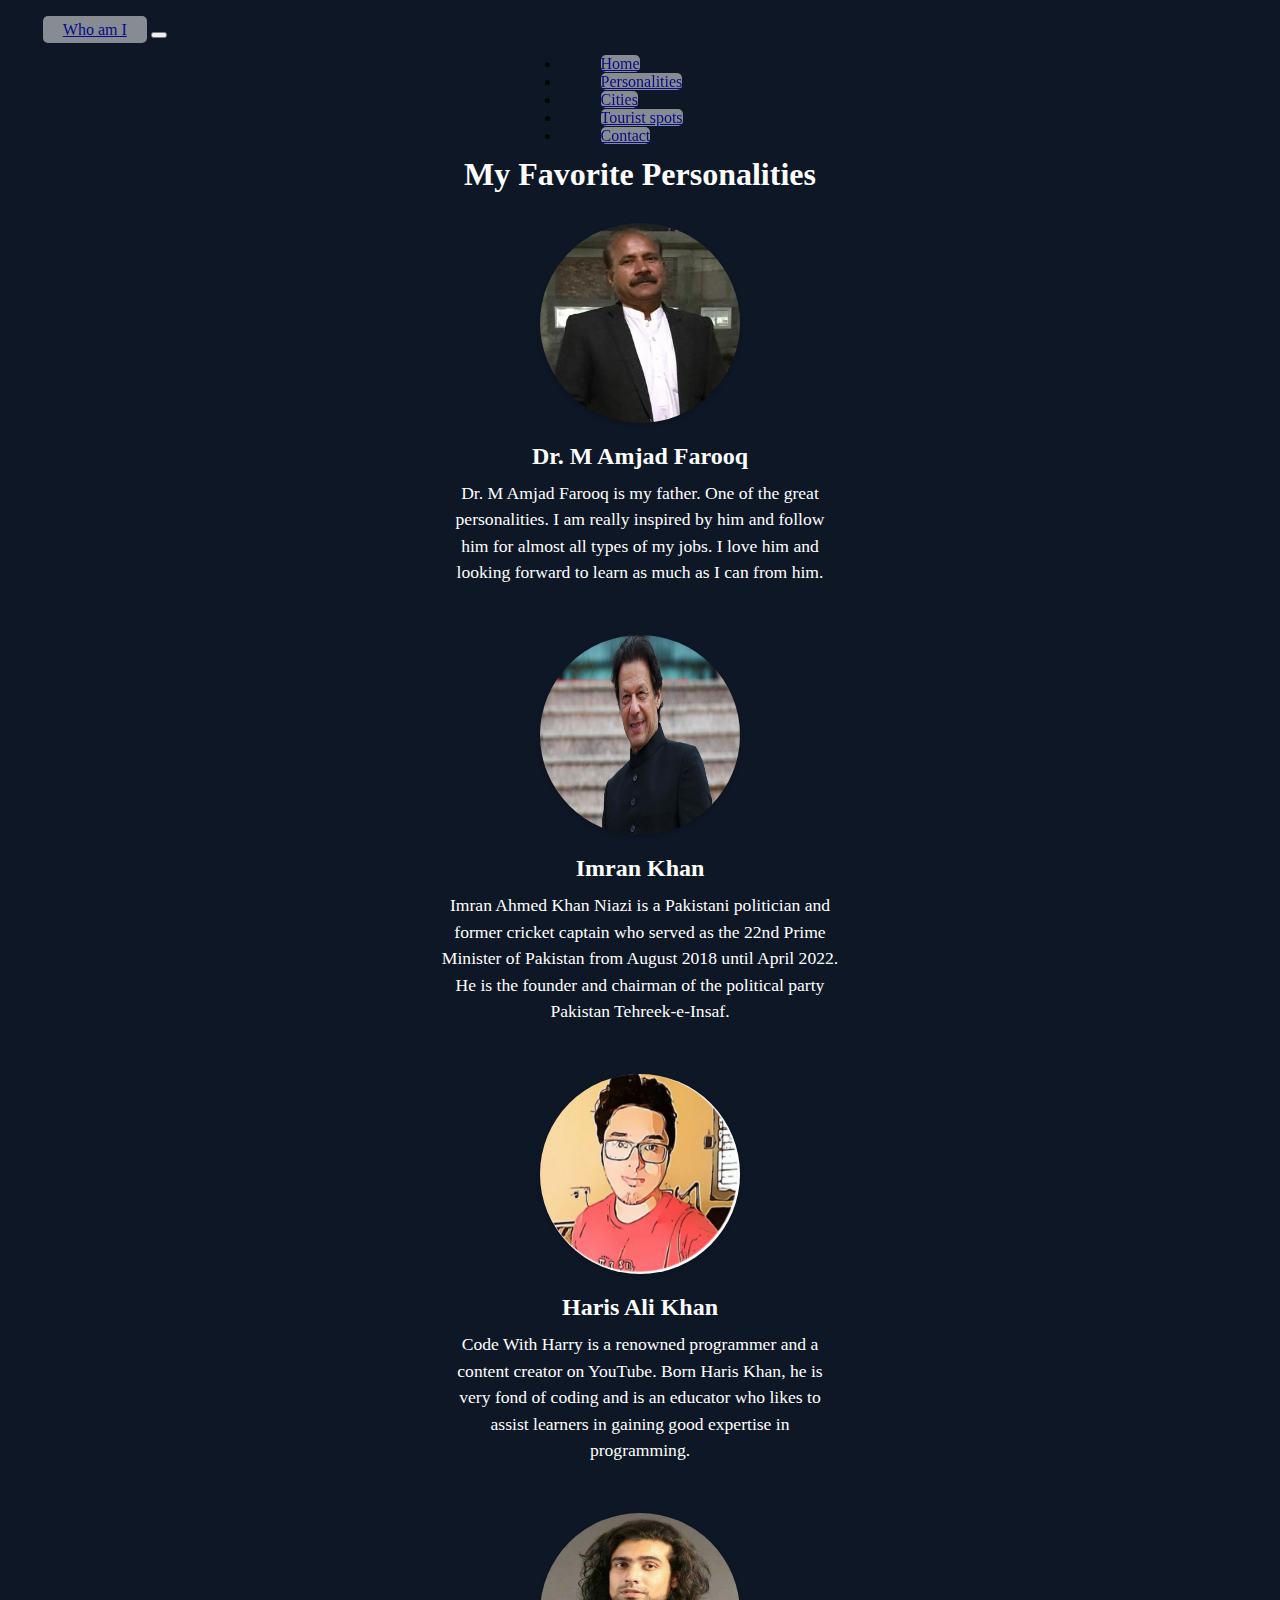
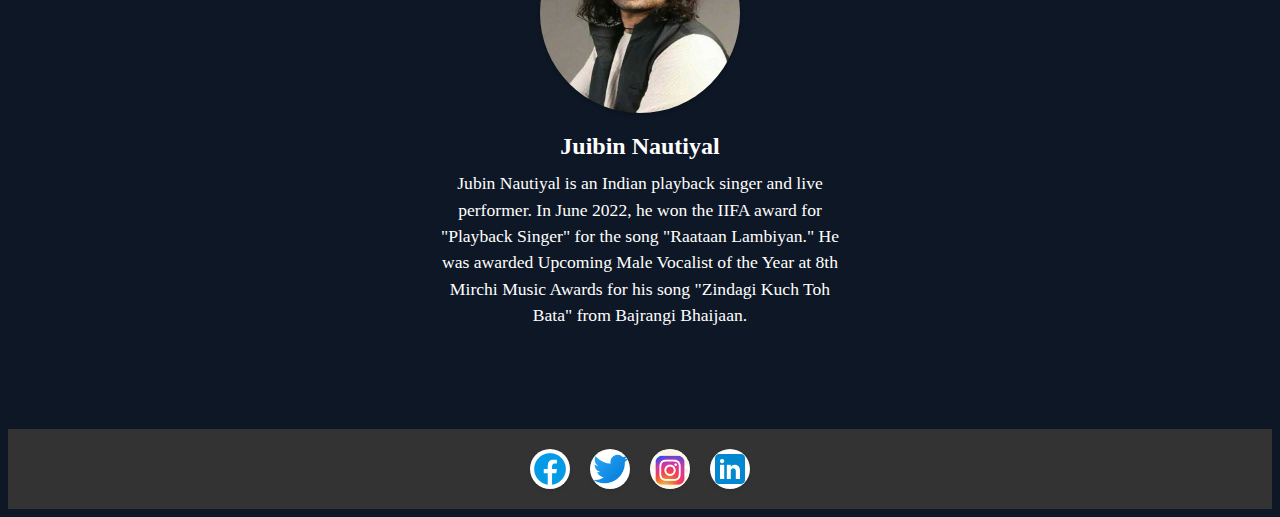
<file: personalities.html>
<!DOCTYPE html>
<html lang="en">
  <head>
    <meta charset="UTF-8" />
    <meta http-equiv="X-UA-Compatible" content="IE=edge" />
    <meta name="viewport" content="width=device-width, initial-scale=1.0" />
    <link
      href="https://cdn.jsdelivr.net/npm/bootstrap@5.3.0-alpha3/dist/css/bootstrap.min.css"
      rel="stylesheet"
      integrity="sha384-KK94CHFLLe+nY2dmCWGMq91rCGa5gtU4mk92HdvYe+M/SXH301p5ILy+dN9+nJOZ"
      crossorigin="anonymous"
    />
    <link rel="stylesheet" href="style.css" />
    <title>Personalities</title>
  </head>
  <body style="background-color: rgb(14, 23, 37)">
    <section class="sections">
      <div class="container-fluid">
        <!-- <div class="navigation"> -->
        <nav class="navbar navbar-expand-lg bg-body-tertiary" id="total_nav">
          <div class="container-fluid">
            <a class="navbar-brand" href="index.html">Who am I</a>
            <button
              class="navbar-toggler"
              type="button"
              data-bs-toggle="collapse"
              data-bs-target="#navbarSupportedContent"
              aria-controls="navbarSupportedContent"
              aria-expanded="false"
              aria-label="Toggle navigation"
            >
              <span class="navbar-toggler-icon"></span>
            </button>
            <div class="collapse navbar-collapse" id="navbarSupportedContent">
              <ul class="navbar-nav me-auto mb-2 mb-lg-0">
                <li class="nav-item">
                  <a class="nav-link" aria-current="page" href="index.html"
                    >Home</a
                  >
                </li>
                <li class="nav-item">
                  <a class="nav-link active" href="personalities.html"
                    >Personalities</a
                  >
                </li>
                <li class="nav-item dropdown">
                  <a class="nav-link" href="cities.html">Cities </a>
                </li>
                <li class="nav-item dropdown">
                  <a class="nav-link" href="Tspots.html">Tourist spots </a>
                </li>
                <li class="nav-item dropdown">
                  <a class="nav-link" href="ContactUs.html"> Contact </a>
                </li>
              </ul>
            </div>
          </div>
        </nav>
      </div>
    </section>

    <section>
      <div class="container-fluid">
        <div class="personalities">
          <h1 style="color: white">My Favorite Personalities</h1>

          <div class="personality">
            <img src="papa.jpeg" alt="Personality 2" />
            <h2>Dr. M Amjad Farooq</h2>
            <p>Dr. M Amjad Farooq is my father. One of the great personalities. I am really inspired by him and follow him for almost all types of my jobs. I love him and looking forward to learn as much as I can from him.</p>
          </div>

          <div class="personality">
            <img src="PM-Imran-Khan.png" alt="Personality 1" />
            <h2>Imran Khan</h2>
            <p>
              Imran Ahmed Khan Niazi is a Pakistani politician and former
              cricket captain who served as the 22nd Prime Minister of Pakistan
              from August 2018 until April 2022. He is the founder and chairman
              of the political party Pakistan Tehreek-e-Insaf.
            </p>
          </div>

          <div class="personality">
            <img src="harry.jpg" alt="Personality 3" />
            <h2>Haris Ali Khan</h2>
            <p>Code With Harry is a renowned programmer and a content creator on YouTube. Born Haris Khan, he is very fond of coding and is an educator who likes to assist learners in gaining good expertise in programming.</p>
          </div>

          <div class="personality">
            <img src="jubin.jpg" alt="Personality 4" />
            <h2>Juibin Nautiyal</h2>
            <p>Jubin Nautiyal is an Indian playback singer and live performer. In June 2022, he won the IIFA award for "Playback Singer" for the song "Raataan Lambiyan." He was awarded Upcoming Male Vocalist of the Year at 8th Mirchi Music Awards for his song "Zindagi Kuch Toh Bata" from Bajrangi Bhaijaan.</p>
          </div>
        </div>
      </div>
    </section>
    <footer>
      <ul class="social-icons">
        <li><a href="https://web.facebook.com/profile.php?id=100011387377617" target="_blank"><img src="facebook-icon.png" alt="Facebook"></a></li>
        <li><a href="https://www.twitter.com/your-profile" target="_blank"><img src="twitter-icon.png" alt="Twitter"></a></li>
        <li><a href="https://www.instagram.com/umarfaarukk/" target="_blank"><img src="instagram-icon.png" alt="Instagram"></a></li>
        <li><a href="https://www.linkedin.com/in/umar-farooq-a5702b203/" target="_blank"><img src="linkedin-icon.png" alt="LinkedIn"></a></li>
      </ul>
    </footer>
    <script
      src="https://cdn.jsdelivr.net/npm/bootstrap@5.3.0-alpha3/dist/js/bootstrap.bundle.min.js"
      integrity="sha384-ENjdO4Dr2bkBIFxQpeoTz1HIcje39Wm4jDKdf19U8gI4ddQ3GYNS7NTKfAdVQSZe"
      crossorigin="anonymous"
    ></script>

  </body>
</html>
</file>
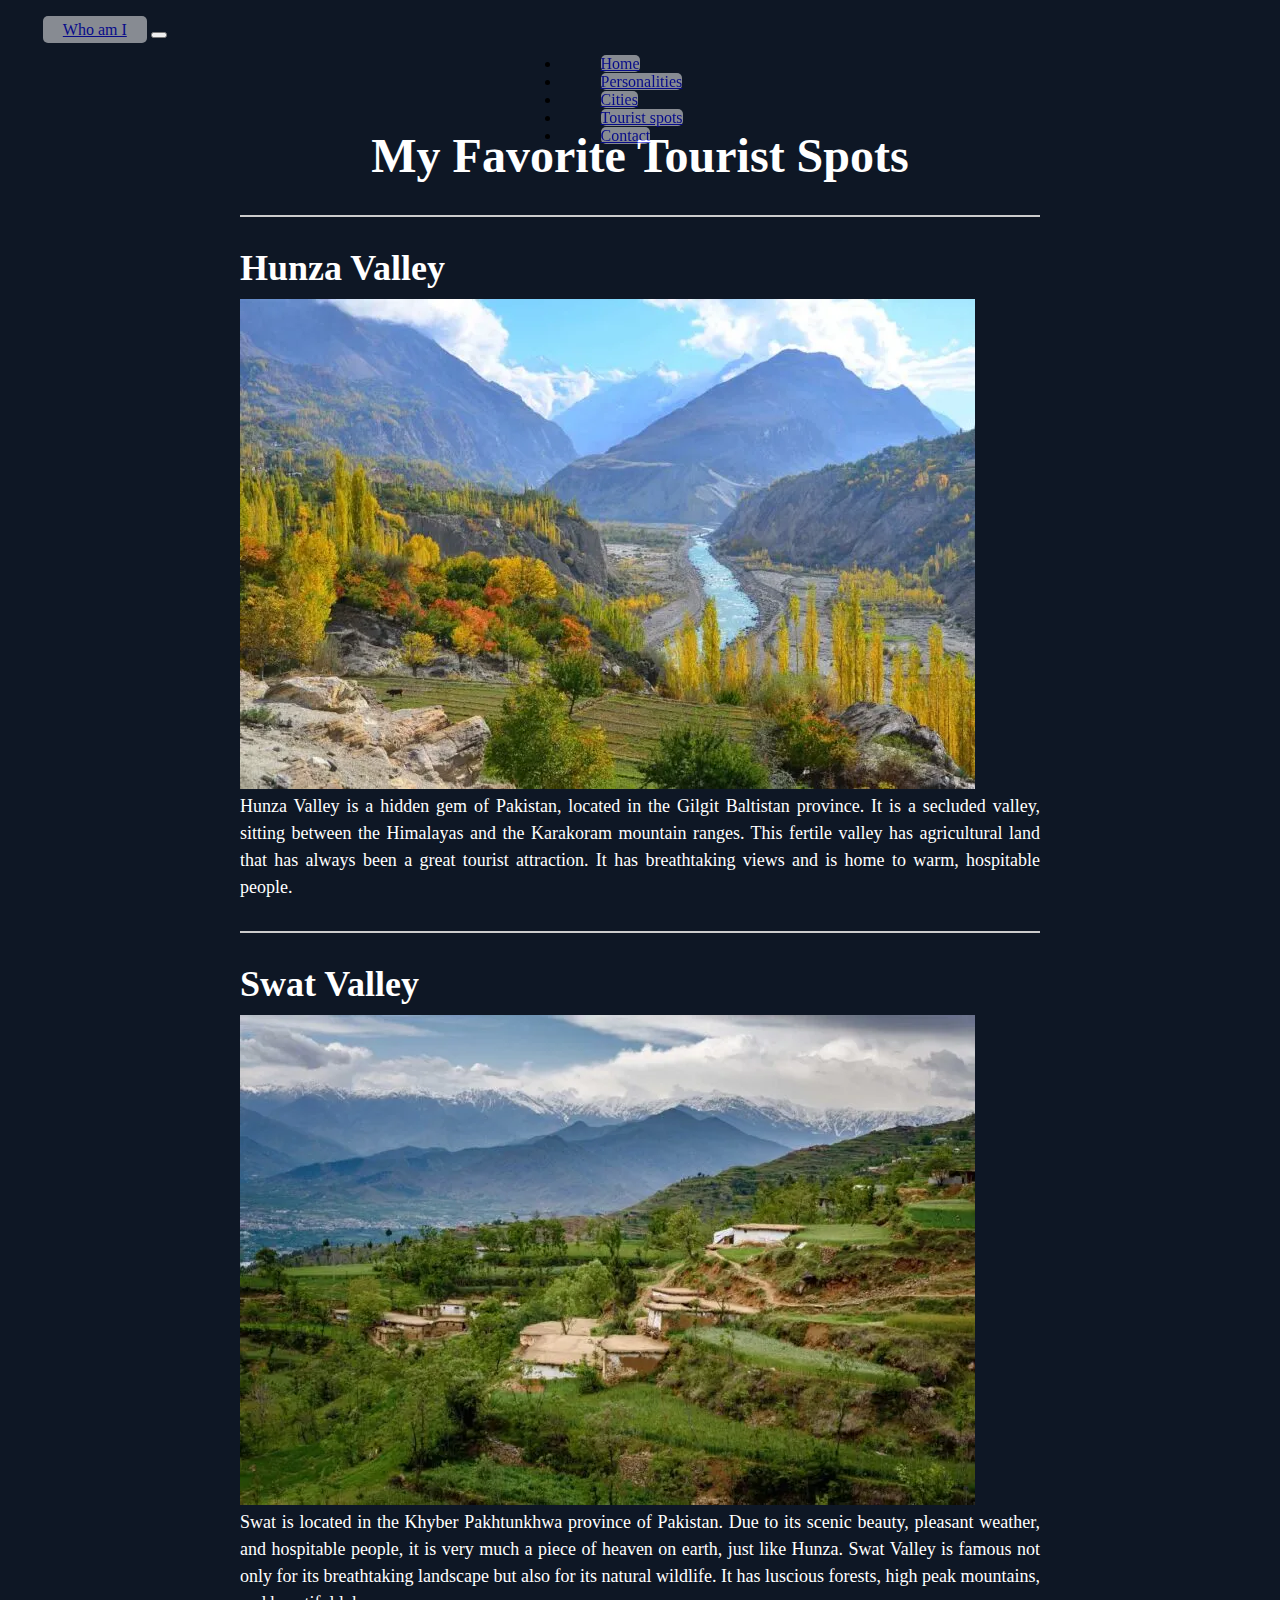
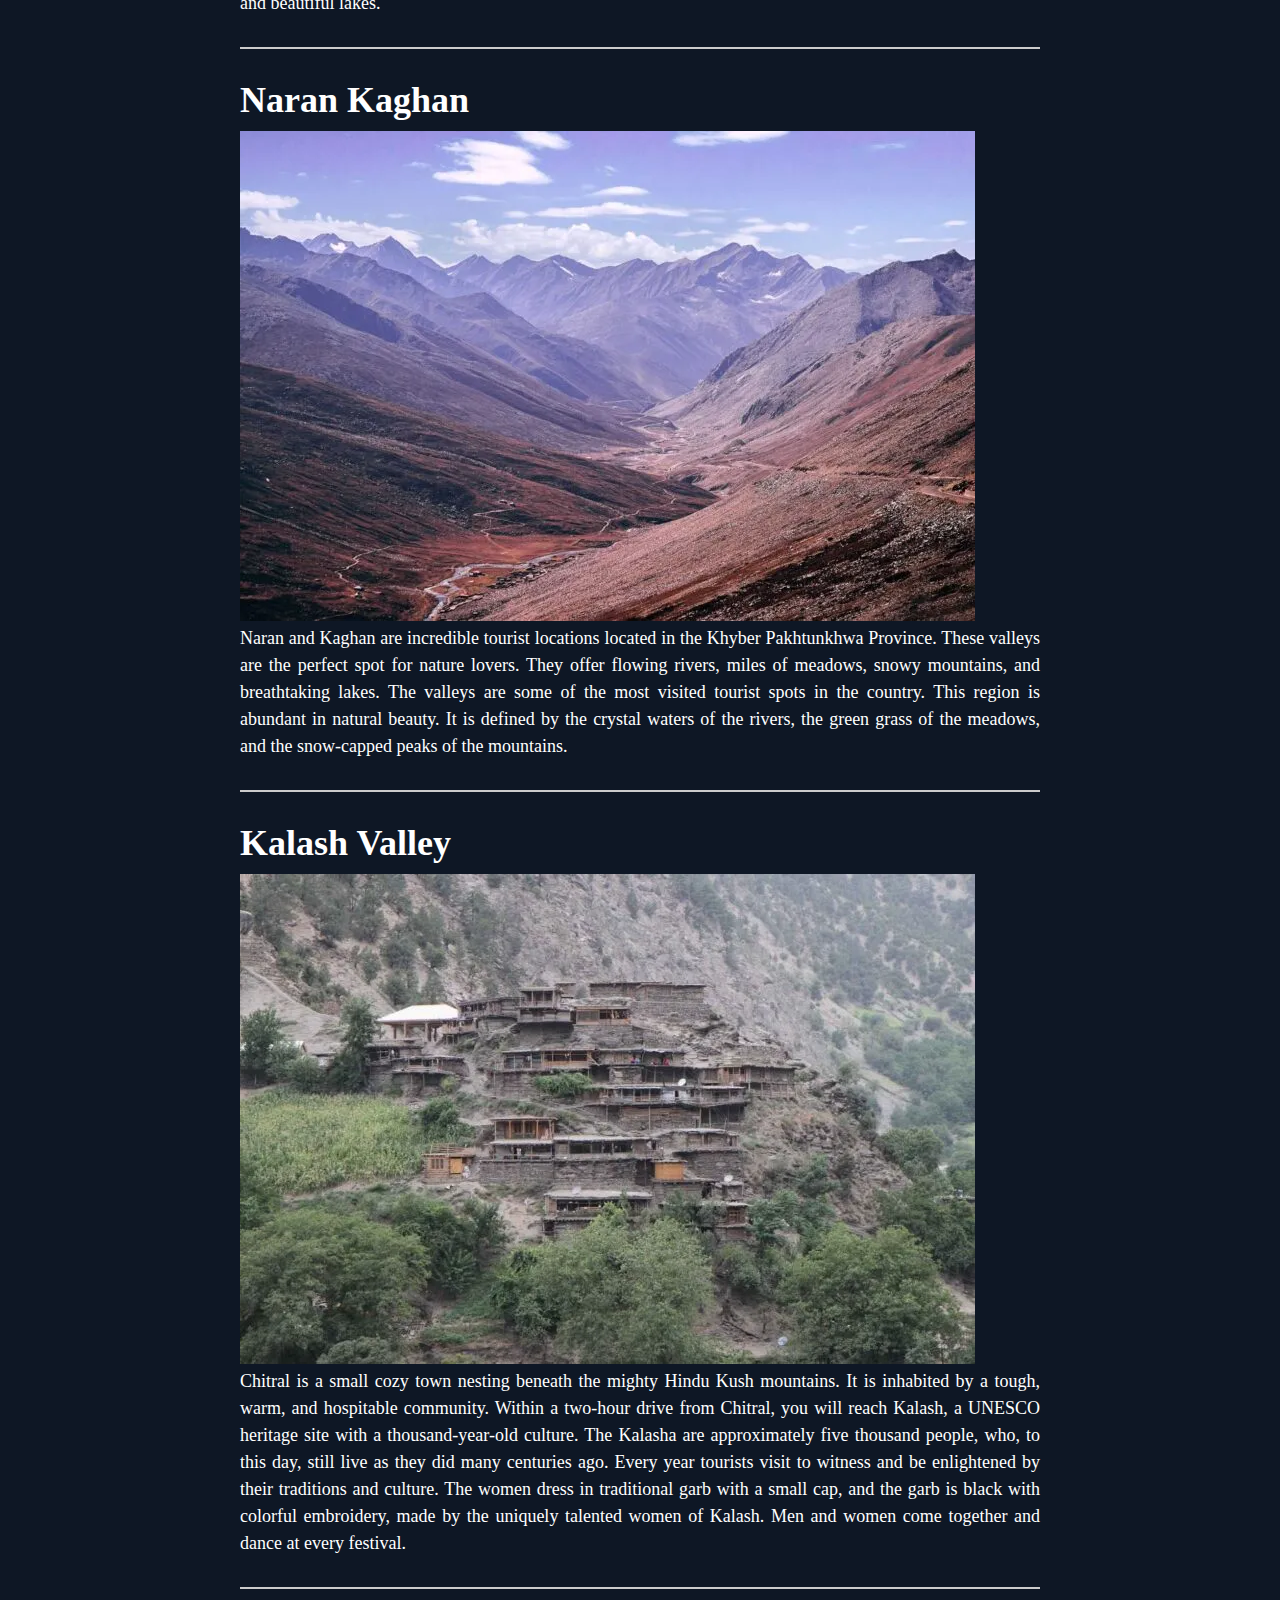
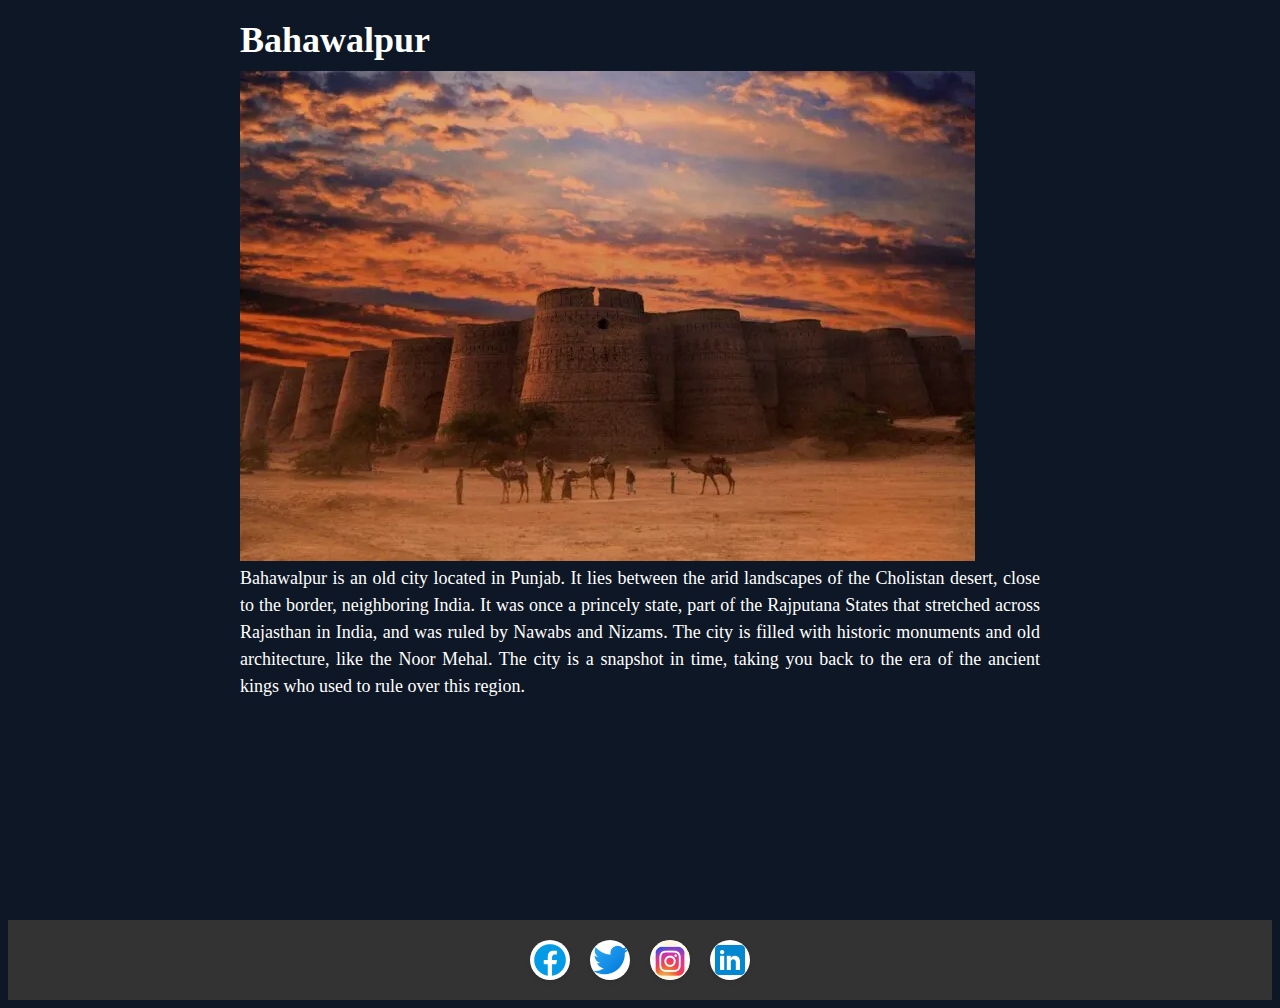
<file: Tspots.html>
<!DOCTYPE html>
<html lang="en">
  <head>
    <meta charset="UTF-8" />
    <meta http-equiv="X-UA-Compatible" content="IE=edge" />
    <meta name="viewport" content="width=device-width, initial-scale=1.0" />
    <link
      href="https://cdn.jsdelivr.net/npm/bootstrap@5.3.0-alpha3/dist/css/bootstrap.min.css"
      rel="stylesheet"
      integrity="sha384-KK94CHFLLe+nY2dmCWGMq91rCGa5gtU4mk92HdvYe+M/SXH301p5ILy+dN9+nJOZ"
      crossorigin="anonymous"
    />
    <link rel="stylesheet" href="style.css" />
    <title>Fav TSpots</title>
  </head>
  <body style="background-color: rgb(14, 23, 37)">
    <section class="sections">
      <div class="container-fluid">
        <nav class="navbar navbar-expand-lg bg-body-tertiary" id="total_nav">
          <div class="container-fluid">
            <a class="navbar-brand" href="index.html">Who am I</a>

            <button
              class="navbar-toggler"
              type="button"
              data-bs-toggle="collapse"
              data-bs-target="#navbarSupportedContent"
              aria-controls="navbarSupportedContent"
              aria-expanded="false"
              aria-label="Toggle navigation"
            >
              <span class="navbar-toggler-icon"></span>
            </button>
            <div class="collapse navbar-collapse" id="navbarSupportedContent">
              <ul class="navbar-nav me-auto mb-2 mb-lg-0">
                <li class="nav-item">
                  <a class="nav-link" aria-current="page" href="index.html"
                    >Home</a
                  >
                </li>
                <li class="nav-item">
                  <a class="nav-link" href="personalities.html"
                    >Personalities</a
                  >
                </li>
                <li class="nav-item dropdown">
                  <a class="nav-link" href="cities.html">Cities </a>
                </li>
                <li class="nav-item dropdown">
                  <a class="nav-link active" href="Tspots.html">Tourist spots </a>
                </li>
                <li class="nav-item dropdown">
                  <a class="nav-link" href="ContactUs.html"> Contact </a>
                </li>
              </ul>
            </div>
          </div>
        </nav>
      </div>
    </section>
    <section>
      <div class="body">
        <div class="container1">
          <h1>My Favorite Tourist Spots</h1>
          <hr />
          <h2>Hunza Valley</h2>
          <img src="hunza.jpg" alt="Grand Canyon" />
          <p>
            Hunza Valley is a hidden gem of Pakistan, located in the Gilgit
            Baltistan province. It is a secluded valley, sitting between the
            Himalayas and the Karakoram mountain ranges. This fertile valley has
            agricultural land that has always been a great tourist attraction.
            It has breathtaking views and is home to warm, hospitable people.
          </p>
          <hr />
          <h2>Swat Valley</h2>
          <img src="swat.jpg" alt="Machu Picchu" />
          <p>
            Swat is located in the Khyber Pakhtunkhwa province of Pakistan. Due
            to its scenic beauty, pleasant weather, and hospitable people, it is
            very much a piece of heaven on earth, just like Hunza. Swat Valley
            is famous not only for its breathtaking landscape but also for its
            natural wildlife. It has luscious forests, high peak mountains, and
            beautiful lakes.
          </p>
          <hr />
          <h2>Naran Kaghan</h2>
          <img src="naran-kaghan.jpg" alt="Taj Mahal" />
          <p>
            Naran and Kaghan are incredible tourist locations located in the
            Khyber Pakhtunkhwa Province. These valleys are the perfect spot for
            nature lovers. They offer flowing rivers, miles of meadows, snowy
            mountains, and breathtaking lakes. The valleys are some of the most
            visited tourist spots in the country. This region is abundant in
            natural beauty. It is defined by the crystal waters of the rivers,
            the green grass of the meadows, and the snow-capped peaks of the
            mountains.
          </p>
          <hr />
          <h2>Kalash Valley</h2>
          <img src="kalash.jpg" alt="" />
          <p>
            Chitral is a small cozy town nesting beneath the mighty Hindu Kush
            mountains. It is inhabited by a tough, warm, and hospitable
            community. Within a two-hour drive from Chitral, you will reach
            Kalash, a UNESCO heritage site with a thousand-year-old culture. The
            Kalasha are approximately five thousand people, who, to this day,
            still live as they did many centuries ago. Every year tourists visit
            to witness and be enlightened by their traditions and culture. The
            women dress in traditional garb with a small cap, and the garb is
            black with colorful embroidery, made by the uniquely talented women
            of Kalash. Men and women come together and dance at every festival.
          </p>
          <hr />
          <h2>Bahawalpur</h2>
          <img src="bwp.jpg" alt="" />
          <p>
            Bahawalpur is an old city located in Punjab. It lies between the
            arid landscapes of the Cholistan desert, close to the border,
            neighboring India. It was once a princely state, part of the
            Rajputana States that stretched across Rajasthan in India, and was
            ruled by Nawabs and Nizams. The city is filled with historic
            monuments and old architecture, like the Noor Mehal. The city is a
            snapshot in time, taking you back to the era of the ancient kings
            who used to rule over this region.
          </p>
        </div>
      </div>
    </section>
    <footer>
      <ul class="social-icons">
        <li>
          <a
            href="https://web.facebook.com/profile.php?id=100011387377617"
            target="_blank"
            ><img src="facebook-icon.png" alt="Facebook"
          /></a>
        </li>
        <li>
          <a href="https://www.twitter.com/your-profile" target="_blank"
            ><img src="twitter-icon.png" alt="Twitter"
          /></a>
        </li>
        <li>
          <a href="https://www.instagram.com/umarfaarukk/" target="_blank"
            ><img src="instagram-icon.png" alt="Instagram"
          /></a>
        </li>
        <li>
          <a
            href="https://www.linkedin.com/in/umar-farooq-a5702b203/"
            target="_blank"
            ><img src="linkedin-icon.png" alt="LinkedIn"
          /></a>
        </li>
      </ul>
    </footer>
    <script
      src="https://cdn.jsdelivr.net/npm/bootstrap@5.3.0-alpha3/dist/js/bootstrap.bundle.min.js"
      integrity="sha384-ENjdO4Dr2bkBIFxQpeoTz1HIcje39Wm4jDKdf19U8gI4ddQ3GYNS7NTKfAdVQSZe"
      crossorigin="anonymous"
    ></script>
  </body>
</html>
</file>
<file: style.css>
#navbarSupportedContent {
  padding-left: 40%;
}
#navbarSupportedContent > ul > li {
  padding-left: 10px;
}
#navbarSupportedContent > ul > li > a {
  margin-left: 30px;
  background-color: white;
  opacity: 50%;
  border-radius: 5px;
  transition: 0.5s;
}
#navbarSupportedContent > ul > li > a:hover {
  background-color: white;
  opacity: 100%;
  border-radius: 5px;
  transition: 0.5s;
  box-shadow: 0.5em 0.5em 0.5em lightblue;
}
.navbar-brand {
  background-color: white;
  padding: 5px 20px;
  opacity: 50%;
  border-radius: 5px;
  transition: 0.5s;
}
.navbar-brand:hover {
  background-color: white;
  opacity: 100%;
  border-radius: 5px;
  transition: 0.5s;
}
#total_nav {
  padding: 1%;
  --bs-bg-opacity: 0;
  position: fixed;
  margin: 0px 30px;
  right: 0%;
  left: 0%;
}
.container-fluid {
  padding: 0px;
  max-width: 1400px !important;
}

.main_intro {
  display: flex;
  justify-content: space-around;
  padding-top: 100px;
  /* background: url(bkg.jpg);
  background-size: cover;
  opacity: "0.8"; */
  /* padding: 200px 0px; */
  /* padding-top: -800px; */
}
.content {
  /* background-color: rgb(105, 105, 105, 0.5); */
  width: 500px;
  height: 400px;
  color: #fafcfe;
  padding: 50px;
  margin-left: 8%;
  align-self: center;
  align-content: center;
  align-items: center;
  /* padding-top: -100px; */
}

.content > .title {
  padding-bottom: 10px;
}
.content > .hello {
  opacity: 0.8;
  font-size: xx-large;
}
.content > .description {
  opacity: 0.8;
  font-size: large;
}
.dp {
  width: 50%;
  max-width: 400px;
  height: auto;
  right: 0;
  bottom: 1rem;
  align-self: flex-end;
}
.carousel-inner {
  width: 500px;
  height: 400px;
  left: 15%;
}
.carousel-item {
  color: rgba(0, 0, 0, 0.2);
}

.cards {
  /* padding-top: 5%; */
}
.two-cards {
  display: flex;
  justify-content: center;
  gap: 100px;
  padding-bottom: 50px;
}

#skills {
  padding-top: 10%;
}
.section-title {
  color: whitesmoke;
  /* left: 30%; */
  padding-left: 18%;
  padding-top: 10%;
}
.card1 {
  width: 200px;
  color: white;
  display: flex;
  flex-direction: column;
  align-items: center;
  text-align: center;
  border: 10px solid;
  border-image-slice: 1;
  border-width: 2px;
  border-image-source: linear-gradient(to bottom, #8042eb, #cb56a0);
  padding: 20px;
}
.last-card1 {
  width: 200px;
  color: white;
  display: flex;
  flex-direction: column;
  align-items: center;
  text-align: center;
  border: 10px solid;
  border-image-slice: 1;
  border-width: 2px;
  border-image-source: linear-gradient(to bottom, #8042eb, #cb56a0);
  padding: 20px;
}
.last-card1 .card-title {
  padding: 6px;
}
.card-title {
  padding: 20px 0px;
}
.card-description {
  /* color: grey; */
  /* padding: 10px; */
  opacity: 0.6;
}
.last-card1 .card-description {
  width: 145px;
  /* color: grey; */
  /* padding: 10px; */
  opacity: 0.6;
}
.col-6 {
  width: 30%;
}
#row-g2 {
  justify-content: center;
}
.progress-div {
  padding-top: 20px;
  padding-left: 250px;
  padding-right: 500px;
}
.progress {
  margin-bottom: 20px;
}
.progress-name {
  color: white;
}
.progress-bar-status {
  /* display: flex; */
}
/* Style the social media icons */
.social-icons {
  list-style: none;
  margin: 0;
  padding: 0;
  display: flex;
  justify-content: center;
}

.social-icons li {
  margin: 0 10px;
  transition: transform 0.3s;
}

.social-icons li:hover {
  transform: scale(1.2);
}

.social-icons a {
  display: block;
  width: 40px;
  height: 40px;
  border-radius: 50%;
  background-color: #fff;
  box-shadow: 0 2px 4px rgba(0, 0, 0, 0.1);
  overflow: hidden;
  transition: box-shadow 0.3s;
}

.social-icons a:hover {
  box-shadow: 0 4px 8px rgba(0, 0, 0, 0.2);
}

.social-icons img {
  display: block;
  width: 100%;
  height: auto;
}

/* Style the footer */
footer {
  margin-top: 100px;
  background-color: #333;
  color: #fff;
  padding: 20px;
  text-align: center;
}

/* Personalities page */

.personalities {
  padding-top: 10%;
}
.personalities h1 {
  text-align: center;
  font-size: 2em;
  margin-bottom: 30px;
}
.personality {
  text-align: center;
  margin-bottom: 50px;
  color: white;
  display: flex;
  flex-direction: column;
  align-items: center;
}

.personality img {
  display: block;
  width: 200px;
  height: 200px;
  border-radius: 50%;
  box-shadow: 0 2px 4px rgba(0, 0, 0, 0.2);
  margin: 0 auto 20px;
}

.personality h2 {
  font-size: 1.5em;
  margin-bottom: 10px;
}

.personality p {
  width: 400px;
  font-size: 1.1em;
  line-height: 1.5;
  margin: 0;
}

/* Cities */
.section {
  color: white;
  width: 100%;
  max-width: 900px;
  margin: 0 auto;
  padding: 100px 50px;
  box-sizing: border-box;
  background-color: rgb(14, 23, 37);
  box-shadow: 0px 2px 4px rgba(255, 255, 255, 0.1);
}
h2 {
  font-size: 36px;
  margin-top: 0;
}
.section img {
  display: block;
  margin: 0 auto;
  width: 100%;
  max-width: 600px;
  height: auto;
  border-radius: 10px;
  box-shadow: 0px 2px 4px rgba(0, 0, 0, 0.1);
}
p {
  line-height: 1.5;
  font-size: 18px;
  margin-top: 20px;
}
hr {
  border: none;
  border-top: 2px solid #ddd;
  margin: 50px 0;
}

/* TSPOT */
.body {
  color: white;
  padding: 20px;
}
.container1 {
  max-width: 800px;
  margin: 100px auto;
}

.container1 h1 {
  font-size: 48px;
  margin-top: 0;
  text-align: center;
}

.container1 h2 {
  font-size: 36px;
  margin-top: 30px;
  margin-bottom: 10px;
}

.container1 hr {
  margin-top: 20px;
  margin-bottom: 20px;
  border: 0;
  border-top: 2px solid #ccc;
}
.container img {
  /* display: block;
  max-width: 100%;
  height: auto;
  margin: 0 auto;
  padding: 30px 0px;
  border-radius: 10px; */
  display: block;
  margin: 0 auto;
  max-width: 100%;
  /* max-width: 600px; */
  margin: 30px 0px;
  height: auto;
  border-radius: 10px;
  box-shadow: 0px 2px 4px rgba(0, 0, 0, 0.1);
}

.container1 p {
  font-size: 18px;
  line-height: 1.5;
  text-align: justify;
  margin-top: 0;
  margin-bottom: 30px;
}

/* COntact us */
.contact-us {
  color: white;
  padding-top: 100px;
}
.contact-us h1 {
  text-align: center;
  font-size: 3em;
  margin-top: 30px;
}
.contact-us h2 {
  text-align: center;
  font-size: 2em;
  margin-top: 40px;
}
.contact-us p {
  text-align: center;
  font-size: 2em;
  margin-top: 40px;
}
.contact-info {
  text-align: center;
}
.contact-us form {
  margin-top: 30px;
  display: flex;
  flex-direction: column;
  align-items: center;
}

.contact-us label {
  font-size: 1.2em;
  margin-bottom: 10px;
}

input[type="text"],
input[type="email"],
input[type="tel"],
textarea {
  padding: 10px;
  font-size: 1.2em;
  border: none;
  border-radius: 5px;
  box-shadow: 0px 0px 10px rgba(0, 0, 0, 0.1);
  width: 80%;
  margin-bottom: 20px;
}

.contact-us input[type="submit"] {
  background-color: #0077cc;
  color: white;
  padding: 10px 20px;
  border: none;
  border-radius: 5px;
  cursor: pointer;
  font-size: 1.2em;
}

.contact-us input[type="submit"]:hover {
  background-color: #005fa3;
}

.contact-us ul {
  list-style: none;
  margin-top: 40px;
  padding: 0;
}

.contact-us li {
  margin-bottom: 20px;
  font-size: 1.2em;
}
.contact-us hr {
  margin-top: 50px;
  border: none;
  height: 1px;
  background-color: #ccc;
  margin-bottom: 50px;
}

@media (max-width: 767px) {
  h1 {
    font-size: 36px;
  }
  h2 {
    font-size: 24px;
  }
  p {
    font-size: 16px;
  }
  .container {
    padding: 0 10px;
  }

  .personality img {
    width: 150px;
    height: 150px;
  }

  .personality h2 {
    font-size: 1.2em;
  }

  .personality p {
    font-size: 1em;
  }
  #row-g2 {
    display: flex;
    flex-direction: column;
    justify-content: center;
  }
}
</file>
